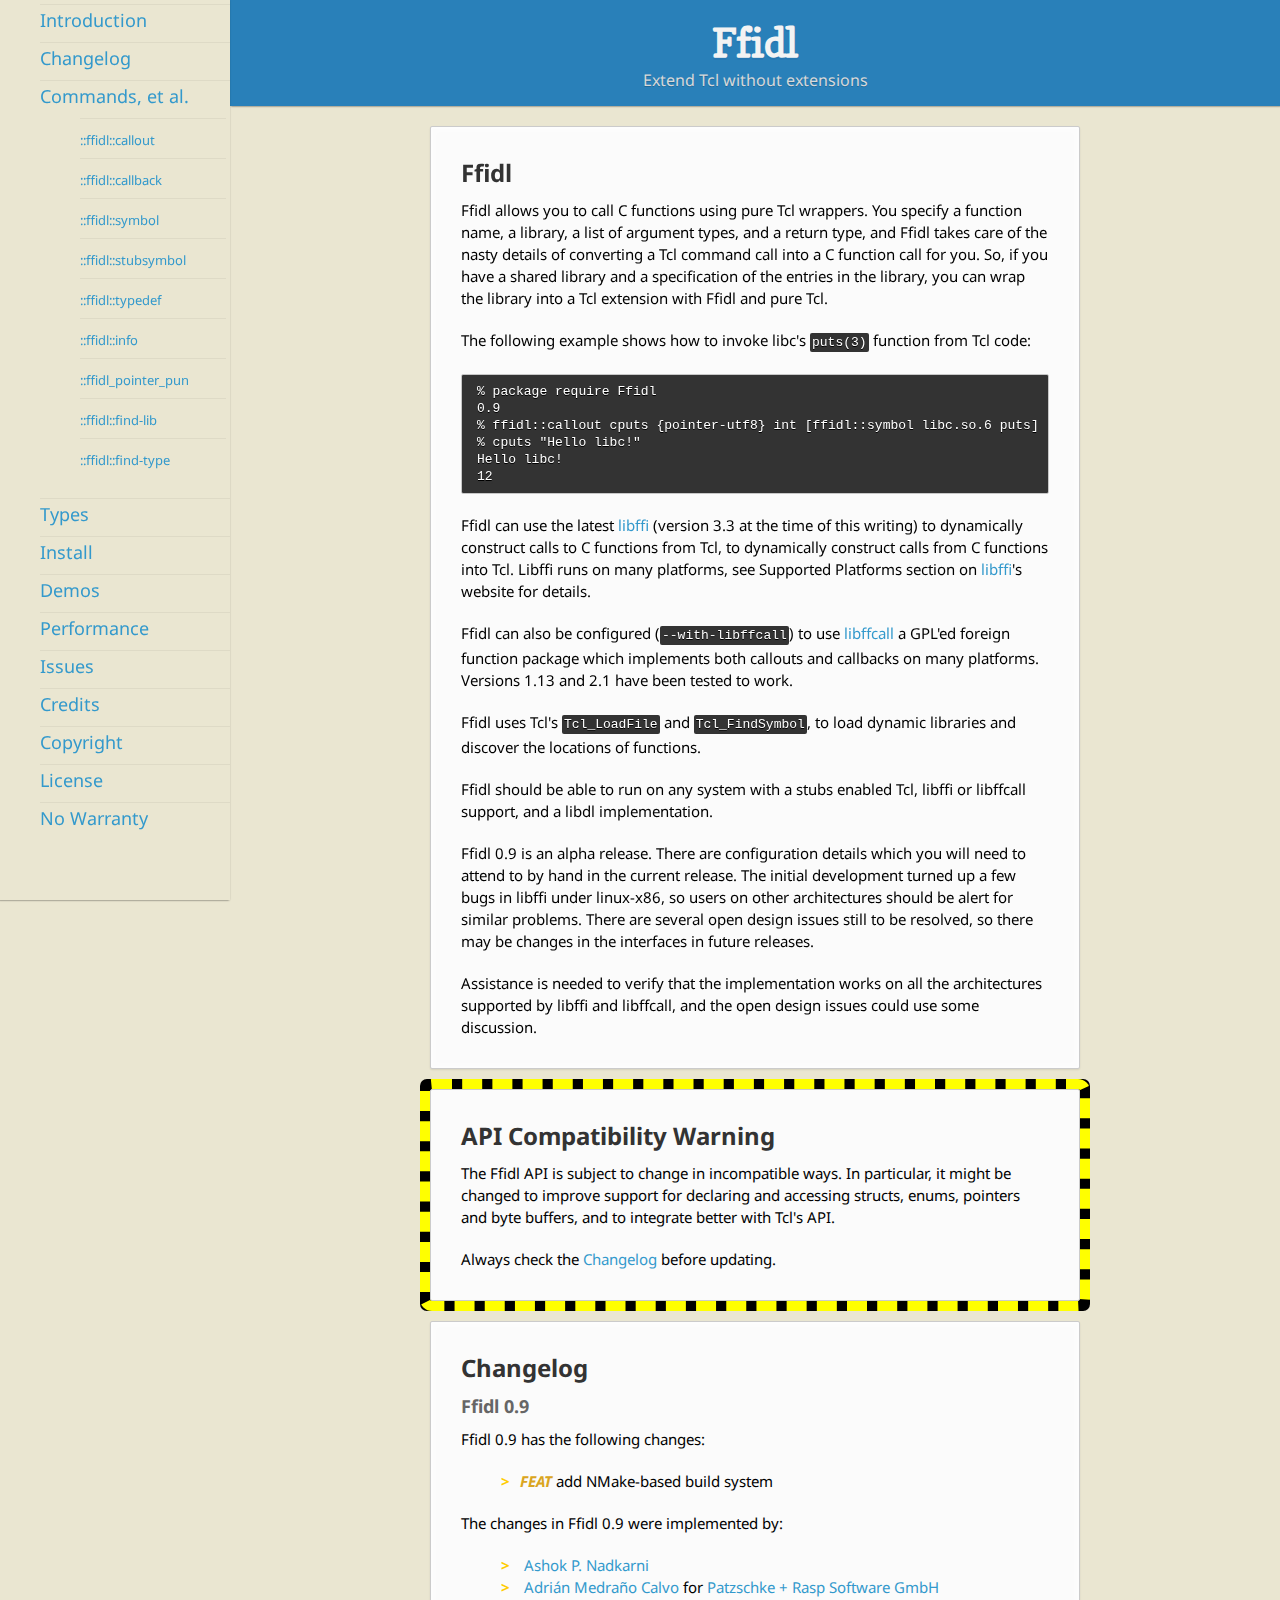
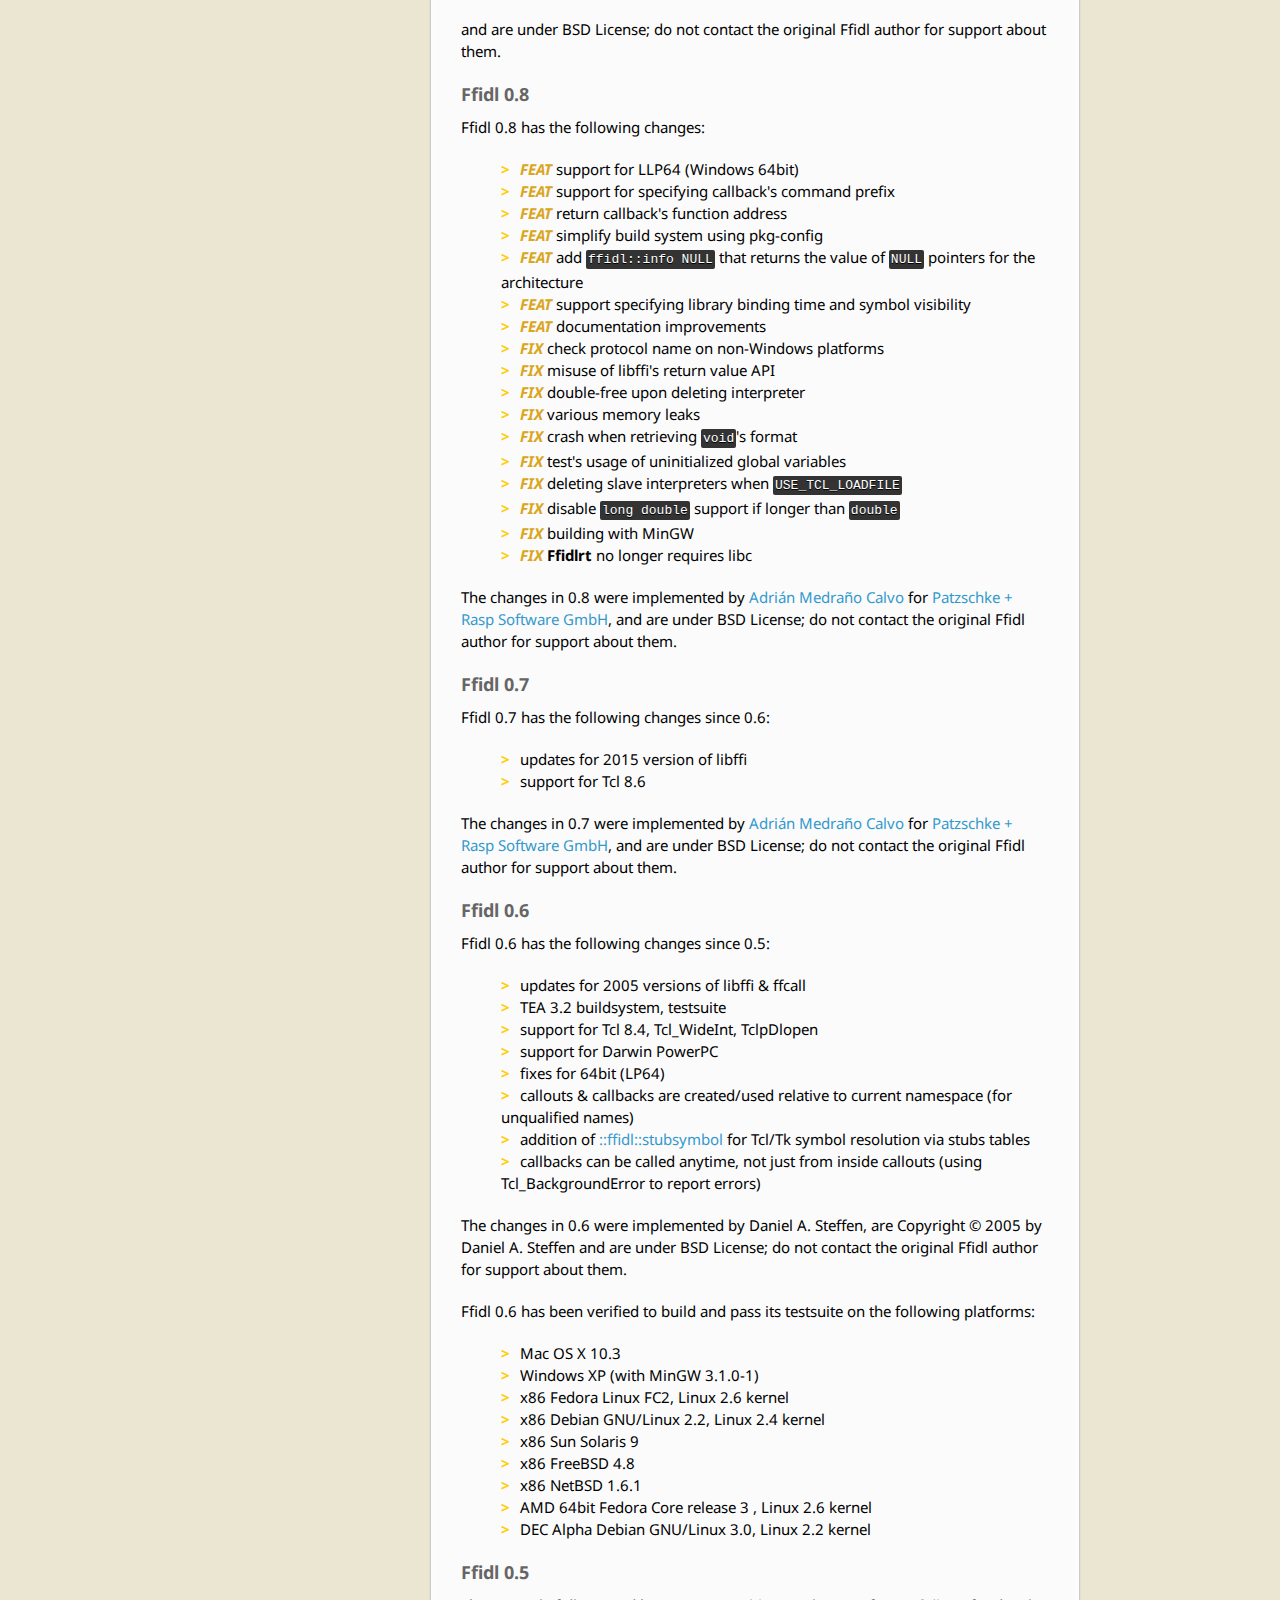
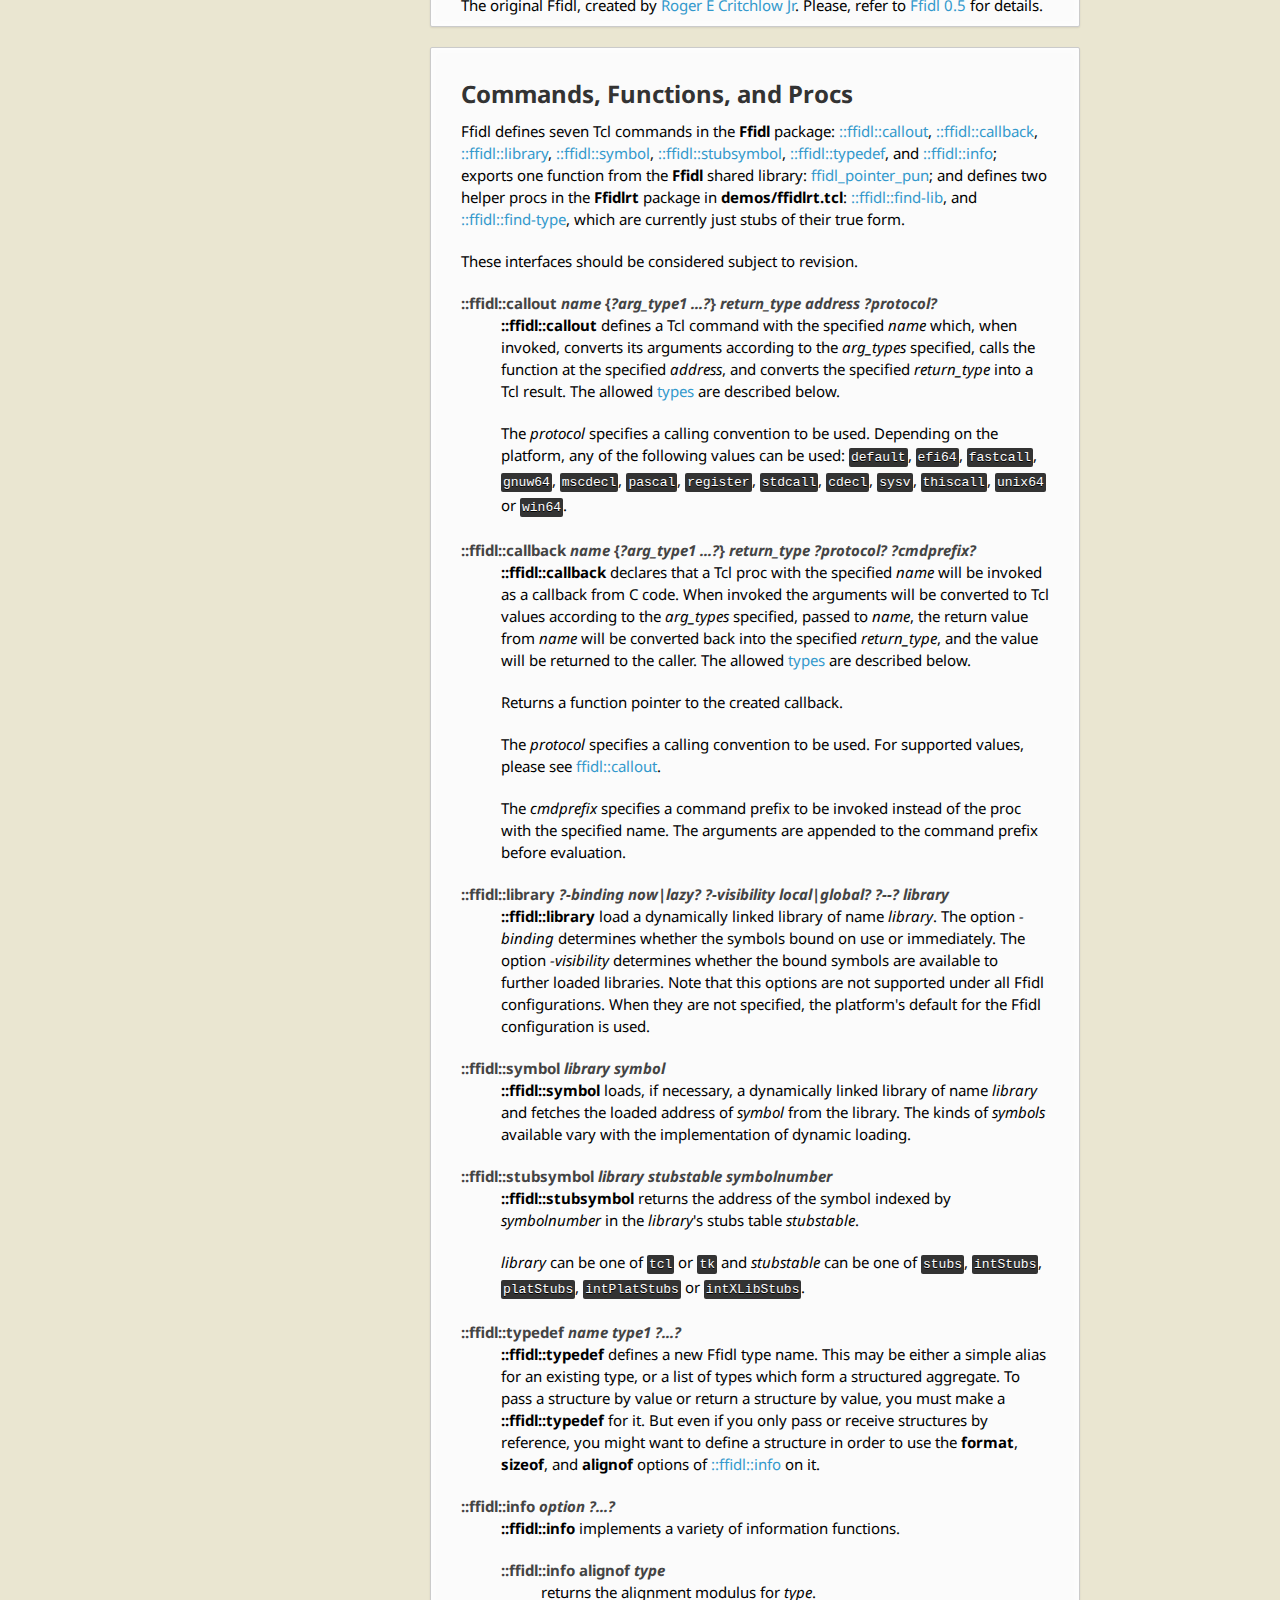
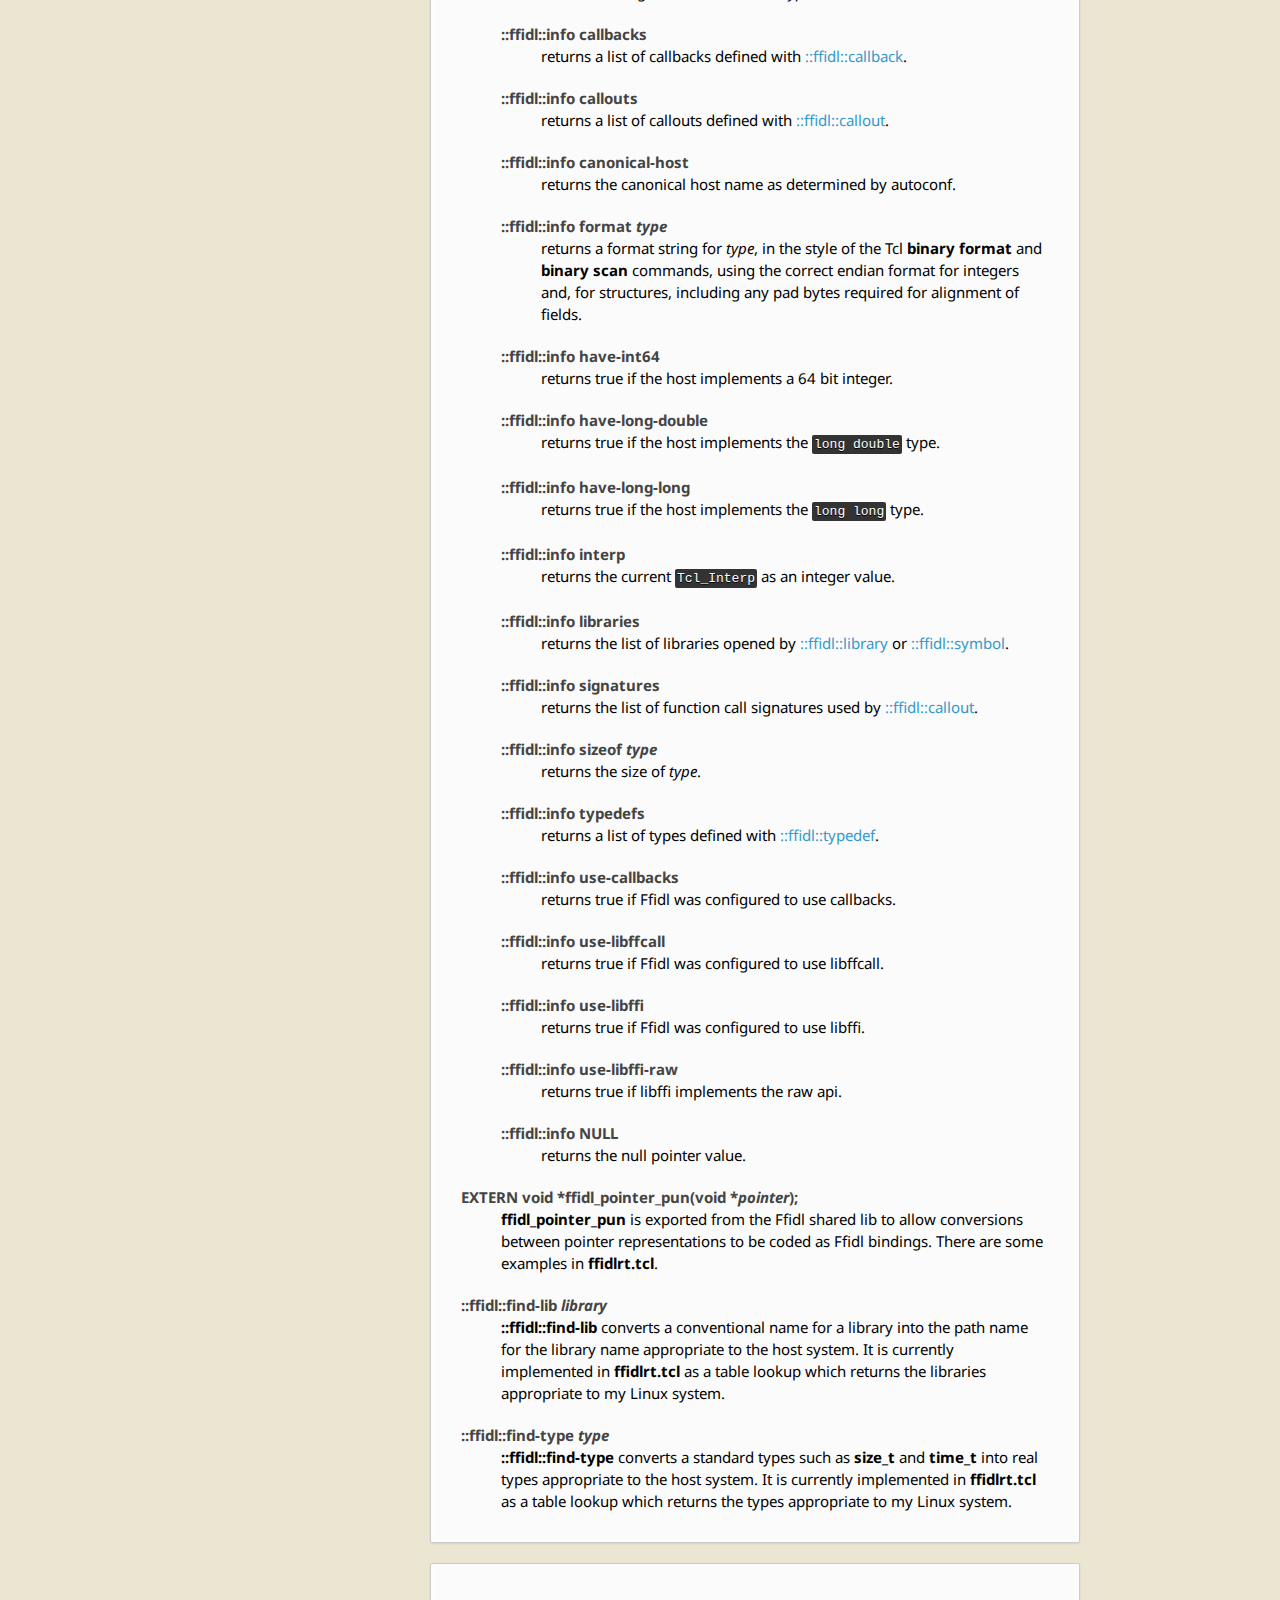
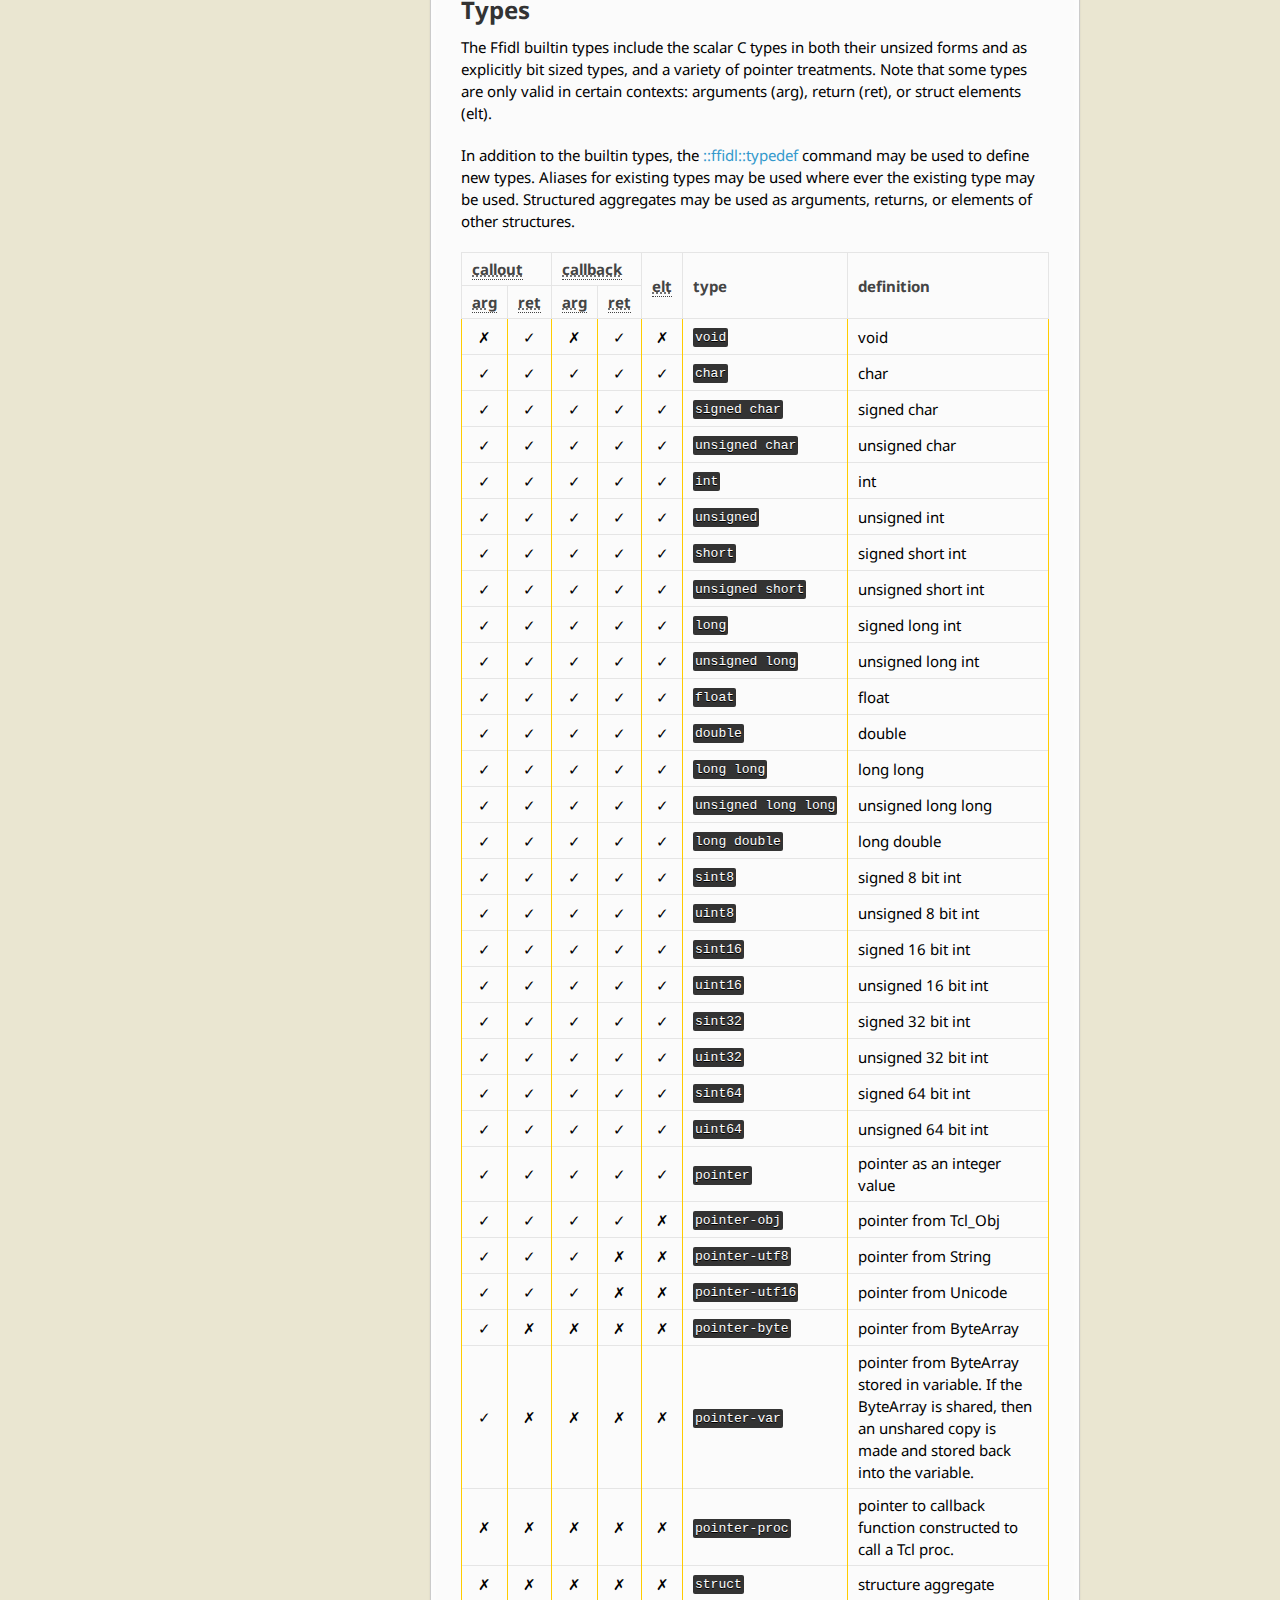
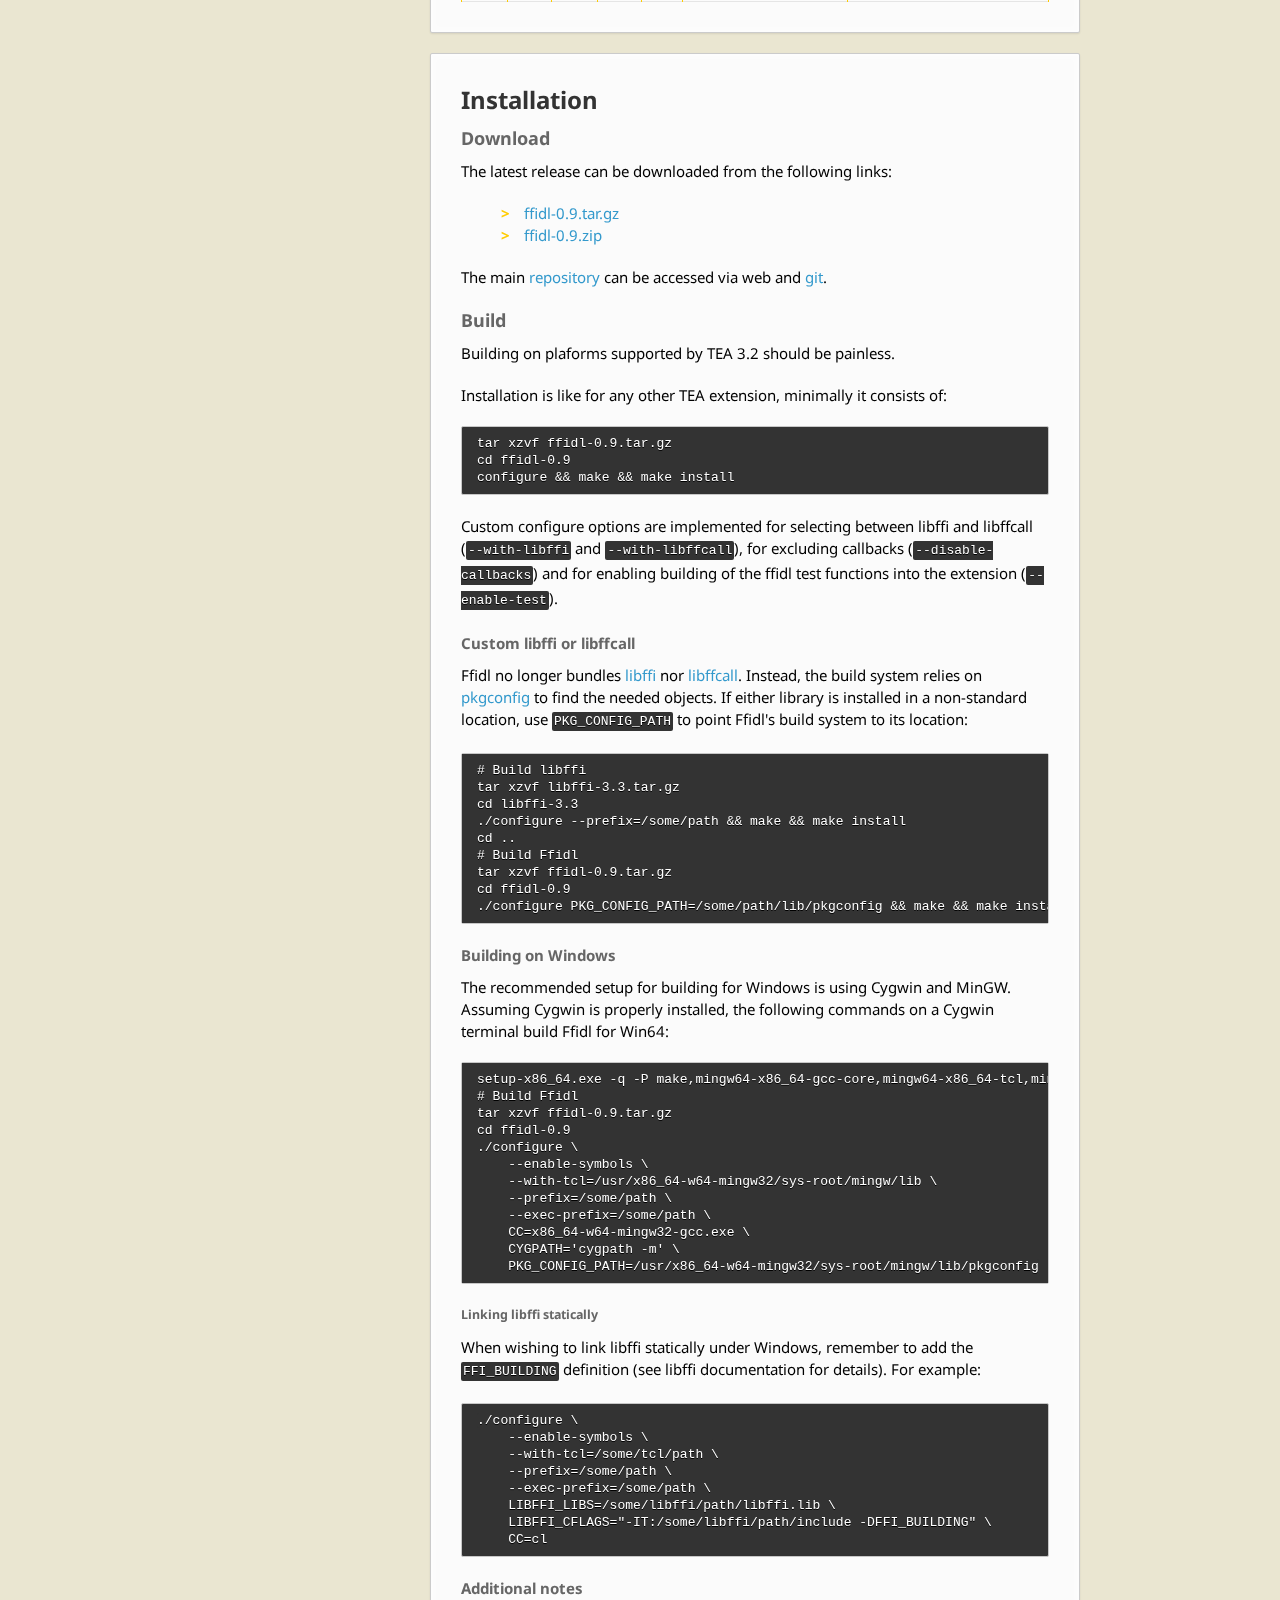
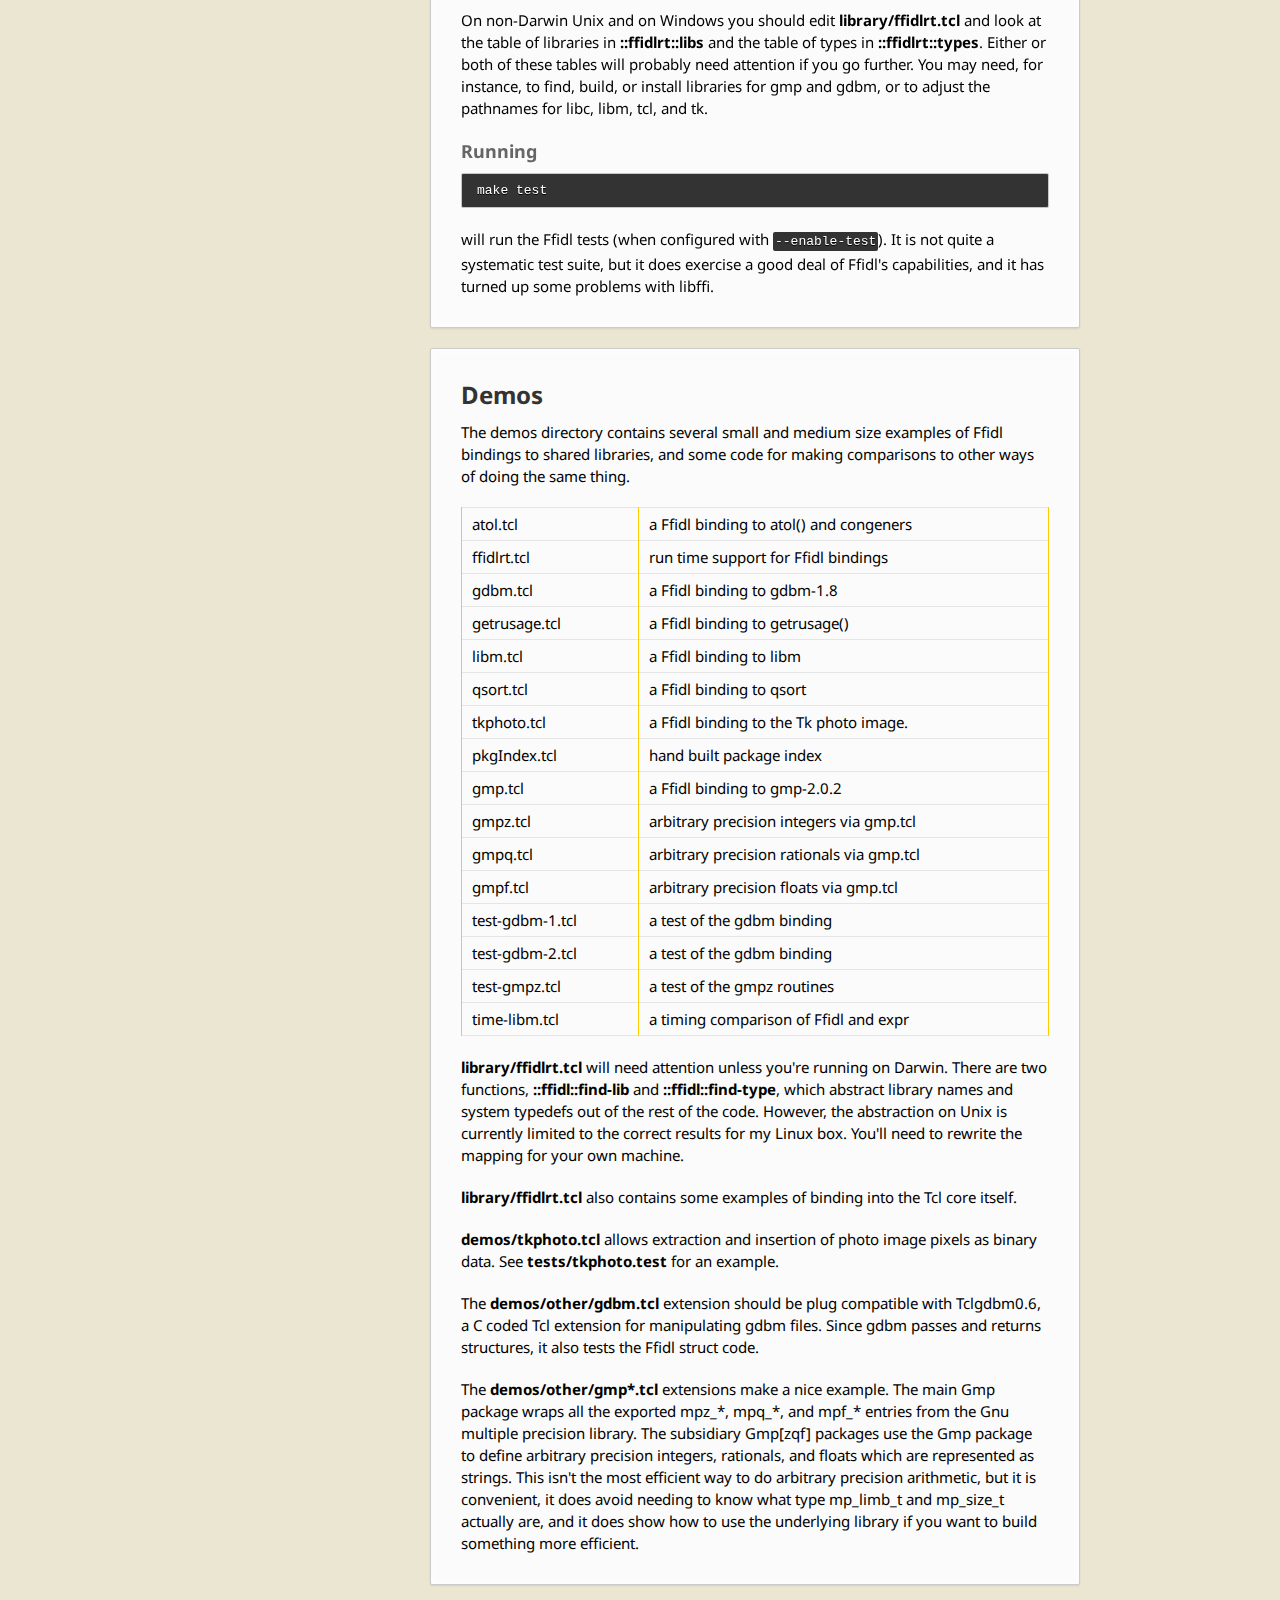
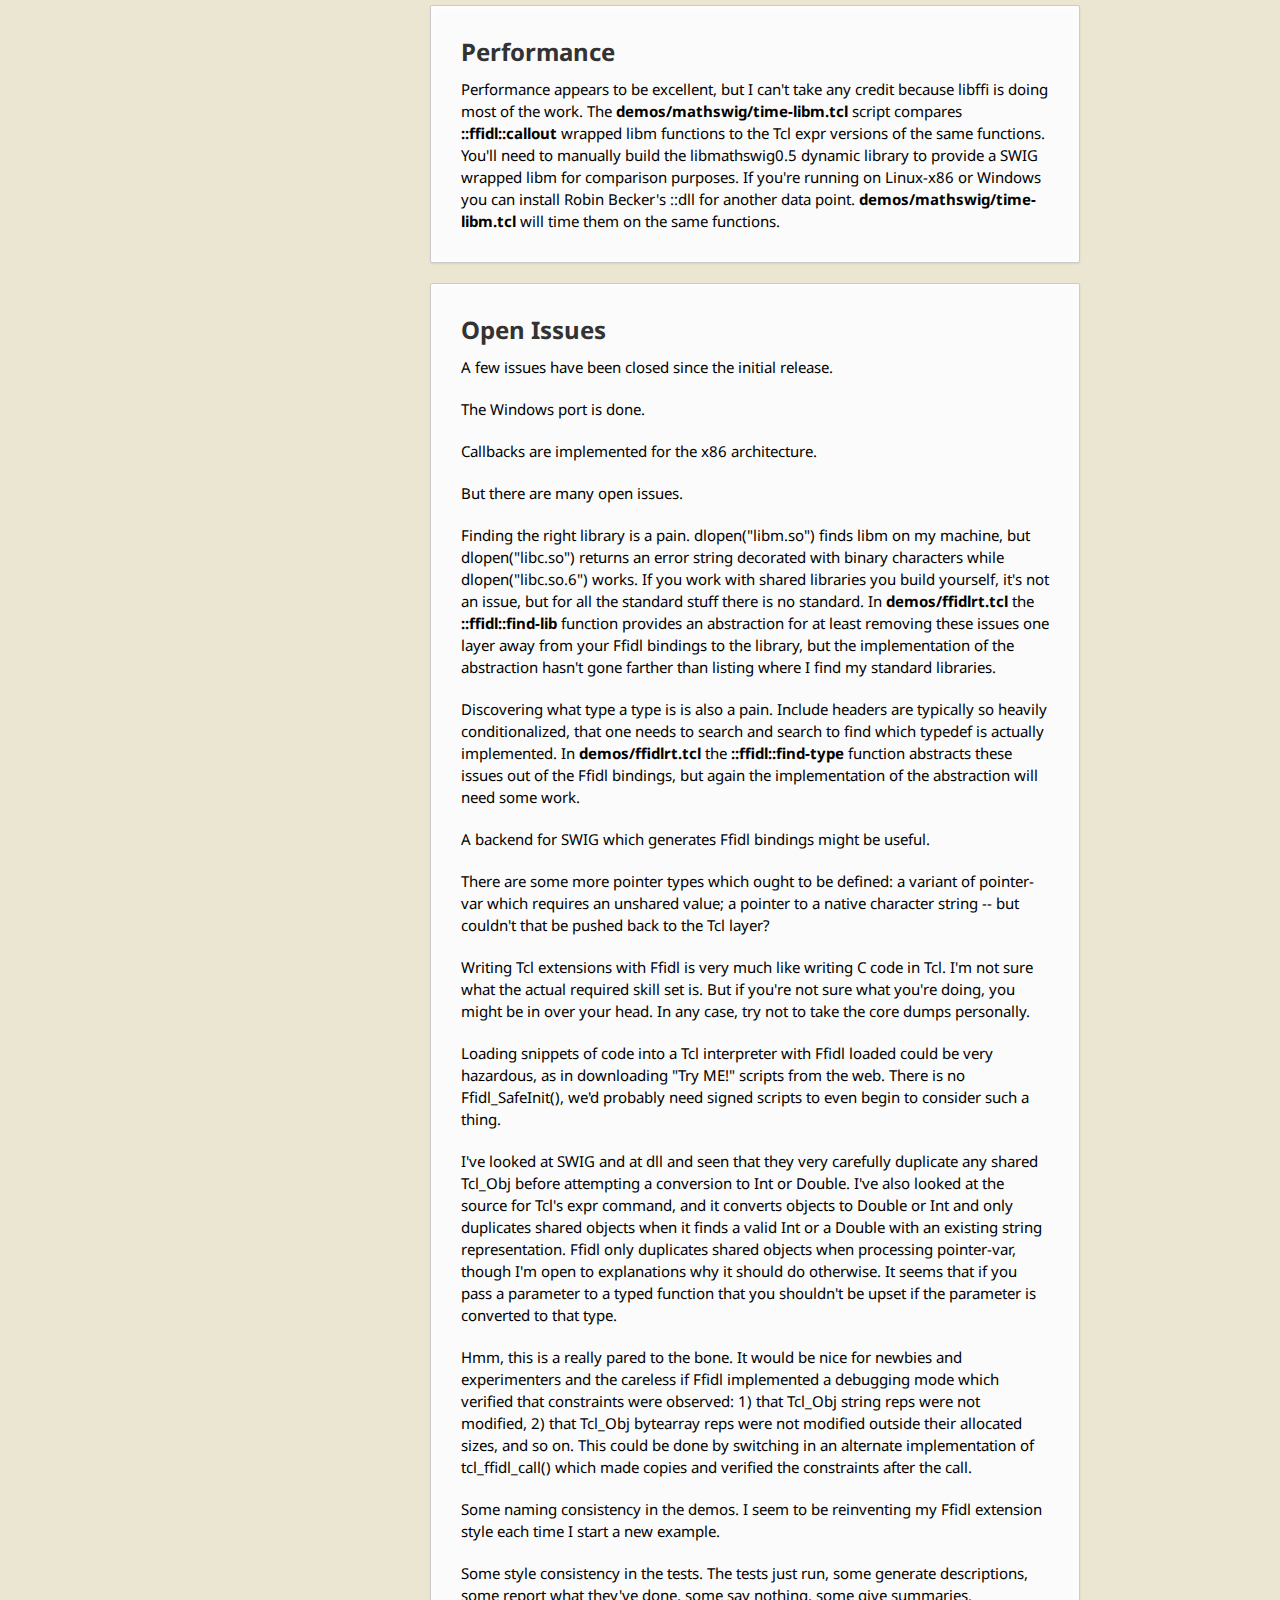
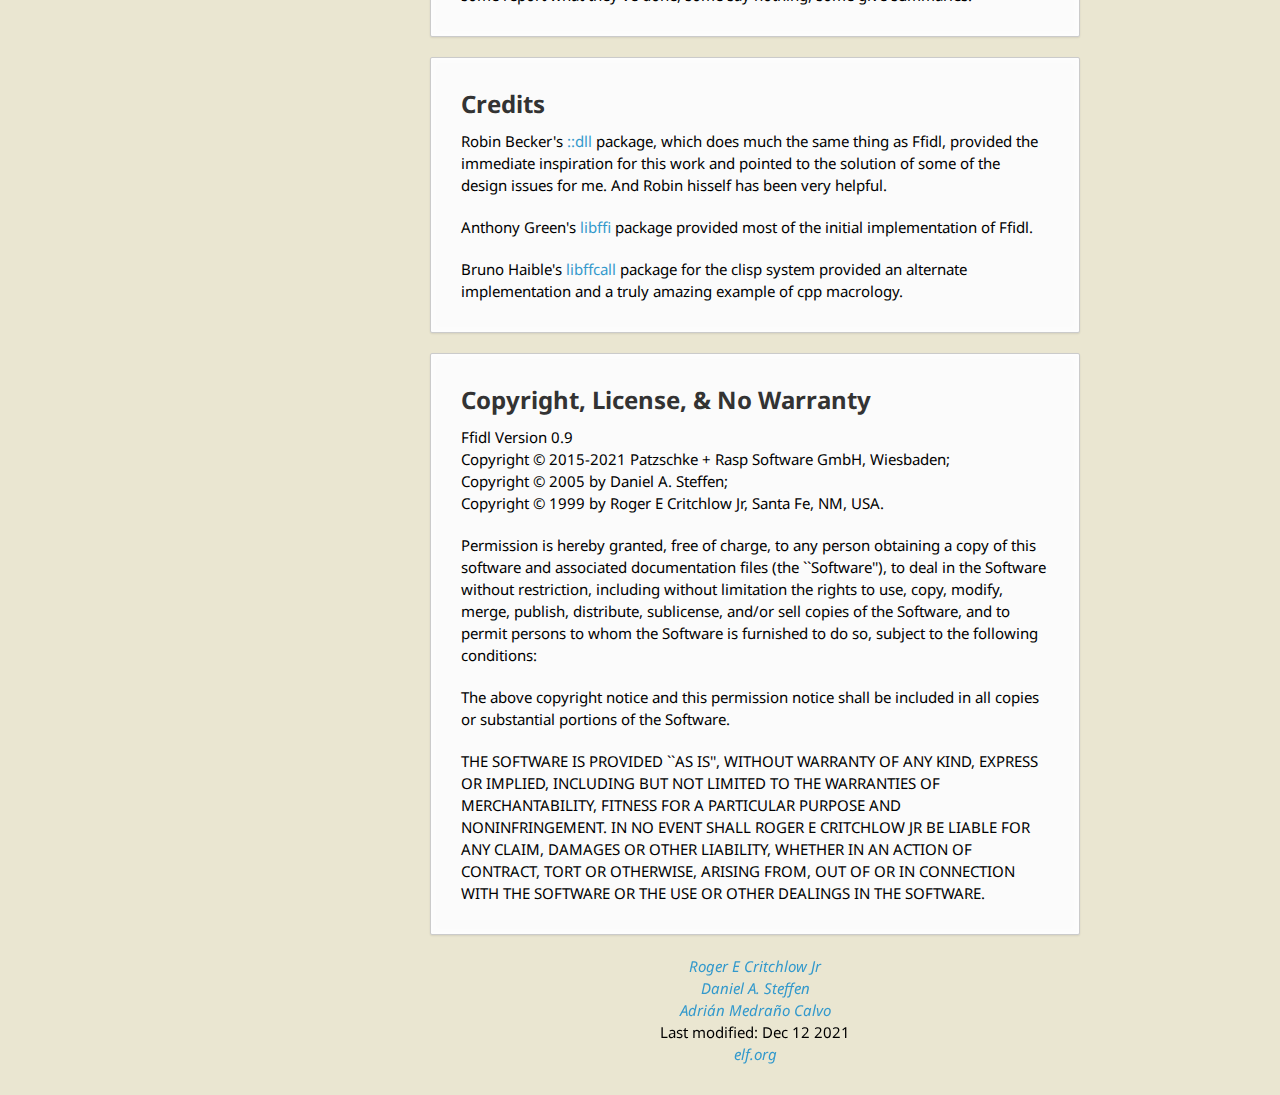
<file: index.html>
<!DOCTYPE html>
<html lang="en">
  <head>
    <meta charset="utf-8">
    <link rel="author" href="mailto:rec@elf.org">
    <link rel="stylesheet" href="styles.css">
    <meta name="GENERATOR" content="Roger E Critchlow Jr">
    <meta name="DESCRIPTION" content="Tcl/Tk Foreign Function Call Extension">
    <title>Ffidl</title>
  </head>
  <body>
    <header>
      <h1>Ffidl</h1>
      <p>Extend Tcl without extensions</p>
    </header>
    <div class="wrapper">
      <nav>
        <ul>
          <li>
            <h3>
              <a href="#introduction">Introduction</a>
            </h3>
          </li>
          <li>
            <h3>
              <a href="#changelog">Changelog</a>
            </h3>
          </li>
          <li>
            <h3>
              <a href="#commands">Commands, et al.</a>
            </h3>
            <ul>
              <li><a href="#::ffidl::callout">::ffidl::callout</a></li>
              <li><a href="#::ffidl::callback">::ffidl::callback</a></li>
              <li><a href="#::ffidl::symbol">::ffidl::symbol</a></li>
              <li><a href="#::ffidl::stubsymbol">::ffidl::stubsymbol</a></li>
              <li><a href="#::ffidl::typedef">::ffidl::typedef</a></li>
              <li><a href="#::ffidl::info">::ffidl::info</a></li>
              <li><a href="#::ffidl_pointer_pun">::ffidl_pointer_pun</a></li>
              <li><a href="#::ffidl::find-lib">::ffidl::find-lib</a></li>
              <li><a href="#::ffidl::find-type">::ffidl::find-type</a></li>
            </ul>
          </li>
          <li><h3><a href="#types">Types</a></h3></li>
          <li><h3><a href="#install">Install</a></h3></li>
          <li><h3><a href="#demos">Demos</a></h3></li>
          <li><h3><a href="#performance">Performance</a></h3></li>
          <li><h3><a href="#issues">Issues</a></h3></li>
          <li><h3><a href="#credits">Credits</a></h3></li>
          <li><h3><a href="#copyright">Copyright</a></h3></li>
          <li><h3><a href="#license">License</a></h3></li>
          <li><h3><a href="#warranty">No Warranty</a></h3></li>
        </ul>
      </nav>
      <section>
        <h2 id="introduction">Ffidl</h2>
        <p>
          Ffidl allows you to call C
          functions using pure Tcl wrappers. You specify a function name, a
          library, a list of argument types, and a return type, and Ffidl
          takes care of the nasty details of converting a Tcl command call
          into a C function call for you. So, if you have a shared library
          and a specification of the entries in the library, you can wrap
          the library into a Tcl extension with Ffidl and pure Tcl.
        </p>
        <p>
          The following example shows how to invoke libc's <code>puts(3)</code>
          function from Tcl code:
        </p>
        <pre><code>% package require Ffidl
0.9
% ffidl::callout cputs {pointer-utf8} int [ffidl::symbol libc.so.6 puts]
% cputs "Hello libc!"
Hello libc!
12</code></pre>
        <p>
          Ffidl can use the
          latest <a href="https://sourceware.org/libffi">libffi</a> (version
          3.3 at the time of this writing) to dynamically construct calls to C
          functions from Tcl, to dynamically construct calls from C functions
          into Tcl. Libffi runs on many platforms, see Supported Platforms
          section on <a href="https://sourceware.org/libffi">libffi</a>'s
          website for details.
        </p>
        <p>
          Ffidl can also be configured (<code>--with-libffcall</code>) to use
          <a href="https://www.gnu.org/software/libffcall/">libffcall</a> a
          GPL'ed foreign function package which implements both callouts and
          callbacks on many platforms.  Versions 1.13 and 2.1 have been tested
          to work.
        </p>
        <p>
          Ffidl uses Tcl's <code>Tcl_LoadFile</code>
          and <code>Tcl_FindSymbol</code>, to load dynamic libraries and
          discover the locations of functions.
        </p>
        <p>
          Ffidl should be able to run on any system with a stubs enabled Tcl,
          libffi or libffcall support, and a libdl implementation.
        </p>
        <p>
          Ffidl 0.9 is an alpha release. There are configuration details
          which you will need to attend to by hand in the current release.
          The initial development turned up a few bugs in libffi under
          linux-x86, so users on other architectures should be alert for
          similar problems. There are several open design issues still to
          be resolved, so there may be changes in the interfaces in future
          releases.
        </p>
        <p>
          Assistance is needed to verify that the implementation works on all
          the architectures supported by libffi and libffcall, and the open
          design issues could use some discussion.
        </p>
      </section>
      <section class="warning">
        <h2 id="warning">API Compatibility Warning</h2>
        <p>
          The Ffidl API is subject to change in incompatible ways.  In
          particular, it might be changed to improve support for declaring and
          accessing structs, enums, pointers and byte buffers, and to integrate
          better with Tcl's API.
        </p>
        <p>
          Always check the <a href="#changelog">Changelog</a> before updating.
        </p>
      </section>
      <section>
        <h2 id="changelog">Changelog</h2>
        <h3>Ffidl 0.9</h3>
        <p>
          Ffidl 0.9 has the following changes:
        </p>
        <ul>
          <li><i>Feat</i> add NMake-based build system</li>
	</ul>
        <p>
          The changes in Ffidl 0.9 were implemented by:
	  <ul>
            <li>
              <a href="mailto:apnmbx-wits@yahoo.com">Ashok P. Nadkarni</a>
            </li>
            <li>
              <a href="mailto:adrian@medranocalvo.com">Adrián Medraño Calvo</a>
              for <a href="https://www.prs.de">Patzschke + Rasp Software GmbH</a>
            </li>
          </ul>
          and are under BSD License; do not contact the original Ffidl author
          for support about them.
        </p>
        <h3>Ffidl 0.8</h3>
        <p>
          Ffidl 0.8 has the following changes:
        </p>
        <ul>
          <li><i>Feat</i> support for LLP64 (Windows 64bit)</li>
          <li><i>Feat</i> support for specifying callback's command prefix</li>
          <li><i>Feat</i> return callback's function address</li>
          <li><i>Feat</i> simplify build system using pkg-config</li>
          <li><i>Feat</i> add <code>ffidl::info NULL</code> that returns the
          value of <code>NULL</code> pointers for the architecture</li>
          <li><i>Feat</i> support specifying library binding time and symbol
          visibility</li>
          <li><i>Feat</i> documentation improvements</li>
          <li><i>Fix</i> check protocol name on non-Windows platforms</li>
          <li><i>Fix</i> misuse of libffi's return value API</li>
          <li><i>Fix</i> double-free upon deleting interpreter</li>
          <li><i>Fix</i> various memory leaks</li>
          <li><i>Fix</i> crash when retrieving <code>void</code>'s format </li>
          <li><i>Fix</i> test's usage of uninitialized global variables</li>
          <li><i>Fix</i> deleting slave interpreters when <code>USE_TCL_LOADFILE</code></li>
          <li><i>Fix</i> disable <code>long double</code> support if longer
          than <code>double</code></li>
          <li><i>Fix</i> building with MinGW</li>
          <li><i>Fix</i> <b>Ffidlrt</b> no longer requires libc</li>
        </ul>
        <p>
          The changes in 0.8 were implemented
          by <a href="mailto:adrian@medranocalvo.com">Adrián Medraño Calvo</a>
          for <a href="https://www.prs.de">Patzschke + Rasp Software GmbH</a>,
          and are under BSD License; do not contact the original Ffidl author
          for support about them.
        </p>
        <h3>Ffidl 0.7</h3>
        <p>
          Ffidl 0.7 has the following changes since 0.6:
        </p>
        <ul>
          <li>updates for 2015 version of libffi
          </li>
          <li>support for Tcl 8.6
          </li>
        </ul>
        <p>
          The changes in 0.7 were implemented
          by <a href="mailto:adrian@medranocalvo.com">Adrián Medraño Calvo</a>
          for <a href="https://www.prs.de">Patzschke + Rasp Software GmbH</a>,
          and are under BSD License; do not contact the original Ffidl author
          for support about them.
        </p>
        <h3>Ffidl 0.6</h3>
        <p>
          Ffidl 0.6 has the following changes since 0.5:
        </p>
        <ul>
          <li>updates for 2005 versions of libffi &amp; ffcall
          </li>
          <li>TEA 3.2 buildsystem, testsuite
          </li>
          <li>support for Tcl 8.4, Tcl_WideInt, TclpDlopen
          </li>
          <li>support for Darwin PowerPC
          </li>
          <li>fixes for 64bit (LP64)
          </li>
          <li>callouts &amp; callbacks are created/used relative to current
            namespace (for unqualified names)
          </li>
          <li>addition of <a href=
                             "#::ffidl::stubsymbol">::ffidl::stubsymbol</a> for Tcl/Tk symbol
            resolution via stubs tables
          </li>
          <li>callbacks can be called anytime, not just from inside
            callouts (using Tcl_BackgroundError to report errors)
          </li>
        </ul>
        <p>
          The changes in 0.6 were implemented by Daniel A. Steffen, are
          Copyright &copy; 2005 by Daniel A. Steffen and are under BSD License;
          do not contact the original Ffidl author for support about them.
        </p>
        <p>
          Ffidl 0.6 has been verified to build and pass its testsuite on
          the following platforms:
        </p>
        <ul>
          <li>Mac OS X 10.3
          </li>
          <li>Windows XP (with MinGW 3.1.0-1)
          </li>
          <li>x86 Fedora Linux FC2, Linux 2.6 kernel
          </li>
          <li>x86 Debian GNU/Linux 2.2, Linux 2.4 kernel
          </li>
          <li>x86 Sun Solaris 9
          </li>
          <li>x86 FreeBSD 4.8
          </li>
          <li>x86 NetBSD 1.6.1
          </li>
          <li>AMD 64bit Fedora Core release 3 , Linux 2.6 kernel
          </li>
          <li>DEC Alpha Debian GNU/Linux 3.0, Linux 2.2 kernel
          </li>
        </ul>
        <h3>Ffidl 0.5</h3>
        The original Ffidl, created by <a href="mailto:rec@elf.org">Roger E
        Critchlow Jr</a>.  Please, refer
        to <a href="http://elf.org/ffidl/">Ffidl 0.5</a> for details.
      </section>
      <section id="commands">
        <h2>Commands, Functions, and Procs</h2>
        <p>
          Ffidl defines seven Tcl commands in the <b>Ffidl</b> package:
          <a href="#::ffidl::callout">::ffidl::callout</a>,
          <a href="#::ffidl::callback">::ffidl::callback</a>,
          <a href="#::ffidl::library">::ffidl::library</a>,
          <a href="#::ffidl::symbol">::ffidl::symbol</a>,
          <a href="#::ffidl::stubsymbol">::ffidl::stubsymbol</a>,
          <a href="#::ffidl::typedef">::ffidl::typedef</a>, and
          <a href="#::ffidl::info">::ffidl::info</a>; exports one function from the
          <b>Ffidl</b> shared library:
          <a href="#ffidl_pointer_pun">ffidl_pointer_pun</a>; and defines two
          helper procs in the <b>Ffidlrt</b> package in
          <b>demos/ffidlrt.tcl</b>: <a href="#::ffidl::find-lib">::ffidl::find-lib</a>,
          and <a href="#::ffidl::find-type">::ffidl::find-type</a>, which are currently
          just stubs of their true form.
        </p>
        <p>
          These interfaces should be considered subject to revision.
        </p>
        <dl>
          <dt id="::ffidl::callout">
            <b>::ffidl::callout</b>
            <i>name</i>
            {<i>?arg_type1 ...?</i>}
            <i>return_type</i>
            <i>address</i>
            <i>?protocol?</i>
          </dt>
          <dd>
            <p>
              <b>::ffidl::callout</b> defines a Tcl command with the
              specified <i>name</i> which, when invoked, converts its
              arguments according to the <i>arg_types</i> specified, calls
              the function at the specified <i>address</i>, and converts the
              specified <i>return_type</i> into a Tcl result. The allowed
              <a href="#types">types</a> are described below.
            </p>
            <p>
              The <i>protocol</i> specifies a calling convention to be
              used. Depending on the platform, any of the following values can
              be used: <code>default</code>, <code>efi64</code>, <code>fastcall</code>,
              <code>gnuw64</code>, <code>mscdecl</code>, <code>pascal</code>,
              <code>register</code>, <code>stdcall</code>, <code>cdecl</code>,
              <code>sysv</code>, <code>thiscall</code>, <code>unix64</code> or
              <code>win64</code>.
            </p>
          </dd>
          <dt id="::ffidl::callback">
            <b>::ffidl::callback</b>
            <i>name</i>
            {<i>?arg_type1 ...?</i>}
            <i>return_type</i>
            <i>?protocol?</i>
            <i>?cmdprefix?</i>
          </dt>
          <dd>
            <p>
              <b>::ffidl::callback</b> declares that a Tcl proc with the
              specified <i>name</i> will be invoked as a callback from C
              code. When invoked the arguments will be converted to Tcl
              values according to the <i>arg_types</i> specified, passed to
              <i>name</i>, the return value from <i>name</i> will be
              converted back into the specified <i>return_type</i>, and the
              value will be returned to the caller. The allowed
              <a href="#types">types</a> are described below.
            </p>
            <p>
              Returns a function pointer to the created callback.
            </p>
            <p>
              The <i>protocol</i> specifies a calling convention to be
              used.  For supported values, please
              see <a href="#ffidl::callout">ffidl::callout</a>.
            </p>
            <p>
            The <i>cmdprefix</i> specifies a command prefix to be invoked
            instead of the proc with the specified name.  The arguments are
            appended to the command prefix before evaluation.
            </p>
          </dd>
          <dt id="::ffidl::library">
            <b>::ffidl::library</b>
            <i>?-binding now|lazy?</i>
            <i>?-visibility local|global?</i>
            <i>?--?</i>
            <i>library</i>
          </dt>
          <dd>
            <p>
              <b>::ffidl::library</b> load a dynamically linked library of name <i>library</i>.
              The option <i>-binding</i> determines whether the symbols bound on use or immediately.
              The option <i>-visibility</i> determines whether the bound symbols are available to further loaded libraries.
              Note that this options are not supported under all Ffidl
              configurations.  When they are not specified, the platform's default
              for the Ffidl configuration is used.
            </p>
          </dd>
          <dt id="::ffidl::symbol">
            <b>::ffidl::symbol</b>
            <i>library</i>
            <i>symbol</i>
          </dt>
          <dd>
            <p>
              <b>::ffidl::symbol</b> loads, if necessary, a dynamically
              linked library of name <i>library</i> and fetches the loaded
              address of <i>symbol</i> from the library. The kinds of
              <i>symbols</i> available vary with the implementation of
              dynamic loading.
            </p>
          </dd>
          <dt id="::ffidl::stubsymbol">
            <b>::ffidl::stubsymbol</b>
            <i>library</i>
            <i>stubstable</i>
            <i>symbolnumber</i>
          </dt>
          <dd>
            <p>
              <b>::ffidl::stubsymbol</b> returns the address of the symbol
              indexed by <i>symbolnumber</i> in the <i>library</i>'s stubs
              table <i>stubstable</i>.
            </p>
            <p>
              <i>library</i> can be one of <code>tcl</code> or <code>tk</code> and
              <i>stubstable</i> can be one of <code>stubs</code>,
              <code>intStubs</code>, <code>platStubs</code>, <code>intPlatStubs</code> or
              <code>intXLibStubs</code>.
            </p>
          </dd>
          <dt id="::ffidl::typedef">
            <b>::ffidl::typedef</b>
            <i>name</i>
            <i>type1 ?...?</i>
          </dt>
          <dd>
            <p>
              <b>::ffidl::typedef</b> defines a new Ffidl type name. This may
              be either a simple alias for an existing type, or a list of
              types which form a structured aggregate. To pass a structure by
              value or return a structure by value, you must make a
              <b>::ffidl::typedef</b> for it. But even if you only pass or
              receive structures by reference, you might want to define a
              structure in order to use the <b>format</b>, <b>sizeof</b>, and
              <b>alignof</b> options of <a href="#::ffidl::info">::ffidl::info</a>
              on it.
            </p>
          </dd>
          <dt id="::ffidl::info">
            <b>::ffidl::info</b>
            <i>option</i>
            <i>?...?</i>
          </dt>
          <dd>
            <p>
              <b>::ffidl::info</b> implements a variety of information
              functions.
            </p>
            <dl>
              <dt>
                <b>::ffidl::info alignof</b> <i>type</i>
              </dt>
              <dd>
                returns the alignment modulus for <i>type</i>.
              </dd>
              <dt>
                <b>::ffidl::info callbacks</b>
              </dt>
              <dd>
                returns a list of callbacks defined with <a href="#::ffidl::callback">::ffidl::callback</a>.
              </dd>
              <dt>
                <b>::ffidl::info callouts</b>
              </dt>
              <dd>
                returns a list of callouts defined with <a href="#::ffidl::callout">::ffidl::callout</a>.
              </dd>
              <dt>
                <b>::ffidl::info canonical-host</b>
              </dt>
              <dd>
                returns the canonical host name as determined by autoconf.
              </dd>
              <dt>
                <b>::ffidl::info format</b> <i>type</i>
              </dt>
              <dd>
                returns a format string for <i>type</i>, in the style of
                the Tcl <b>binary format</b> and <b>binary scan</b>
                commands, using the correct endian format for integers and,
                for structures, including any pad bytes required for
                alignment of fields.
              </dd>
              <dt>
                <b>::ffidl::info have-int64</b>
              </dt>
              <dd>
                returns true if the host implements a 64 bit integer.
              </dd>
              <dt>
                <b>::ffidl::info have-long-double</b>
              </dt>
              <dd>
                returns true if the host implements the <code>long double</code> type.
              </dd>
              <dt>
                <b>::ffidl::info have-long-long</b>
              </dt>
              <dd>
                returns true if the host implements the <code>long long</code> type.
              </dd>
              <dt>
                <b>::ffidl::info interp</b>
              </dt>
              <dd>
                returns the current <code>Tcl_Interp</code> as an integer value.
              </dd>
              <dt>
                <b>::ffidl::info libraries</b>
              </dt>
              <dd>
                returns the list of libraries opened by
                <a href="#::ffidl::library">::ffidl::library</a> or
                <a href="#::ffidl::symbol">::ffidl::symbol</a>.
              </dd>
              <dt>
                <b>::ffidl::info signatures</b>
              </dt>
              <dd>
                returns the list of function call signatures used by
                <a href="#::ffidl::callout">::ffidl::callout</a>.
              </dd>
              <dt>
                <b>::ffidl::info sizeof</b> <i>type</i>
              </dt>
              <dd>
                returns the size of <i>type</i>.
              </dd>
              <dt>
                <b>::ffidl::info typedefs</b>
              </dt>
              <dd>
                returns a list of types defined
                with <a href="#::ffidl::typedef">::ffidl::typedef</a>.
              </dd>
              <dt>
                <b>::ffidl::info use-callbacks</b>
              </dt>
              <dd>
                returns true if Ffidl was configured to use callbacks.
              </dd>
              <dt>
                <b>::ffidl::info use-libffcall</b>
              </dt>
              <dd>
                returns true if Ffidl was configured to use libffcall.
              </dd>
              <dt>
                <b>::ffidl::info use-libffi</b>
              </dt>
              <dd>
                returns true if Ffidl was configured to use libffi.
              </dd>
              <dt>
                <b>::ffidl::info use-libffi-raw</b>
              </dt>
              <dd>
                returns true if libffi implements the raw api.
              </dd>
              <dt>
                <b>::ffidl::info NULL</b>
              </dt>
              <dd>
                returns the null pointer value.
              </dd>
            </dl>
          </dd>
          <dt id="::ffidl_pointer_pun">
            EXTERN void
            *<b>ffidl_pointer_pun</b>(void *<i>pointer</i>);
          </dt>
          <dd>
            <b>ffidl_pointer_pun</b> is exported from the Ffidl shared lib
            to allow conversions between pointer representations to be
            coded as Ffidl bindings. There are some examples in
            <b>ffidlrt.tcl</b>.
          </dd>
          <dt id="::ffidl::find-lib">
            <b>::ffidl::find-lib</b>
            <i>library</i>
          </dt>
          <dd>
            <b>::ffidl::find-lib</b> converts a conventional name for a
            library into the path name for the library name appropriate to
            the host system. It is currently implemented in
            <b>ffidlrt.tcl</b> as a table lookup which returns the
            libraries appropriate to my Linux system.
          </dd>
          <dt id="::ffidl::find-type">
            <b>::ffidl::find-type</b>
            <i>type</i>
          </dt>
          <dd>
            <b>::ffidl::find-type</b> converts a standard types such as
            <b>size_t</b> and <b>time_t</b> into real types appropriate to
            the host system. It is currently implemented in
            <b>ffidlrt.tcl</b> as a table lookup which returns the types
            appropriate to my Linux system.
          </dd>
        </dl>
      </section>
      <section>
        <h2 id="types">Types</h2>
        <p>
          The Ffidl builtin types include the scalar C types in both their
          unsized forms and as explicitly bit sized types, and a variety of
          pointer treatments. Note that some types are only valid in
          certain contexts: arguments (arg), return (ret), or struct
          elements (elt).
        </p>
        <p>
          In addition to the builtin types,
          the <a href="#::ffidl::typedef">::ffidl::typedef</a>
          command may be used to define new types. Aliases for existing
          types may be used where ever the existing type may be used.
          Structured aggregates may be used as arguments, returns, or
          elements of other structures.
        </p>
        <table id="typetable">
          <tr>
            <th colspan="2">
              <abbr title="Whether the type can be used in a callout.">
                callout
              </abbr>
            </th>
            <th colspan="2">
              <abbr title="Whether the type can be used in a callback.">
                callback
              </abbr>
            </th>
            <th rowspan="2">
              <abbr title="Whether the type can be used as an element of a struct.">
                elt
              </abbr>
            </th>
            <th rowspan="2">
              type
            </th>
            <th rowspan="2">
              definition
            </th>
          </tr>
          <tr>
            <th>
              <abbr title="Callout's argument type.">
                arg
              </abbr>
            </th>
            <th>
              <abbr title="Callout's return type.">
                ret
              </abbr>
            </th>
            <th>
              <abbr title="Callback's argument type.">
                arg
              </abbr>
            </th>
            <th>
              <abbr title="Callback's return type.">
                ret
              </abbr>
            </th>
          </tr>
          <tr> <td> &cross; </td> <td> &check; </td> <td> &cross; </td> <td> &check; </td> <td> &cross; </td> <td> <code>void</code> </td> <td> void </td> </tr>
          <tr> <td> &check; </td> <td> &check; </td> <td> &check; </td> <td> &check; </td> <td> &check; </td> <td> <code>char</code> </td> <td> char </td> </tr>
          <tr> <td> &check; </td> <td> &check; </td> <td> &check; </td> <td> &check; </td> <td> &check; </td> <td> <code>signed&nbsp;char</code> </td> <td> signed char </td> </tr>
          <tr> <td> &check; </td> <td> &check; </td> <td> &check; </td> <td> &check; </td> <td> &check; </td> <td> <code>unsigned&nbsp;char</code> </td> <td> unsigned char </td> </tr>
          <tr> <td> &check; </td> <td> &check; </td> <td> &check; </td> <td> &check; </td> <td> &check; </td> <td> <code>int</code> </td> <td> int </td> </tr>
          <tr> <td> &check; </td> <td> &check; </td> <td> &check; </td> <td> &check; </td> <td> &check; </td> <td> <code>unsigned</code> </td> <td> unsigned int </td> </tr>
          <tr> <td> &check; </td> <td> &check; </td> <td> &check; </td> <td> &check; </td> <td> &check; </td> <td> <code>short</code> </td> <td> signed short int </td> </tr>
          <tr> <td> &check; </td> <td> &check; </td> <td> &check; </td> <td> &check; </td> <td> &check; </td> <td> <code>unsigned&nbsp;short</code> </td> <td> unsigned short int </td> </tr>
          <tr> <td> &check; </td> <td> &check; </td> <td> &check; </td> <td> &check; </td> <td> &check; </td> <td> <code>long</code> </td> <td> signed long int </td> </tr>
          <tr> <td> &check; </td> <td> &check; </td> <td> &check; </td> <td> &check; </td> <td> &check; </td> <td> <code>unsigned&nbsp;long</code> </td> <td> unsigned long int </td> </tr>
          <tr> <td> &check; </td> <td> &check; </td> <td> &check; </td> <td> &check; </td> <td> &check; </td> <td> <code>float</code> </td> <td> float </td> </tr>
          <tr> <td> &check; </td> <td> &check; </td> <td> &check; </td> <td> &check; </td> <td> &check; </td> <td> <code>double</code> </td> <td> double </td> </tr>
          <tr> <td> &check; </td> <td> &check; </td> <td> &check; </td> <td> &check; </td> <td> &check; </td> <td> <code>long&nbsp;long</code> </td> <td> long long </td> </tr>
          <tr> <td> &check; </td> <td> &check; </td> <td> &check; </td> <td> &check; </td> <td> &check; </td> <td> <code>unsigned&nbsp;long&nbsp;long</code> </td> <td> unsigned long long </td> </tr>
          <tr> <td> &check; </td> <td> &check; </td> <td> &check; </td> <td> &check; </td> <td> &check; </td> <td> <code>long&nbsp;double</code> </td> <td> long double </td> </tr>
          <tr> <td> &check; </td> <td> &check; </td> <td> &check; </td> <td> &check; </td> <td> &check; </td> <td> <code>sint8</code> </td> <td> signed 8 bit int </td> </tr>
          <tr> <td> &check; </td> <td> &check; </td> <td> &check; </td> <td> &check; </td> <td> &check; </td> <td> <code>uint8</code> </td> <td> unsigned 8 bit int </td> </tr>
          <tr> <td> &check; </td> <td> &check; </td> <td> &check; </td> <td> &check; </td> <td> &check; </td> <td> <code>sint16</code> </td> <td> signed 16 bit int </td> </tr>
          <tr> <td> &check; </td> <td> &check; </td> <td> &check; </td> <td> &check; </td> <td> &check; </td> <td> <code>uint16</code> </td> <td> unsigned 16 bit int </td> </tr>
          <tr> <td> &check; </td> <td> &check; </td> <td> &check; </td> <td> &check; </td> <td> &check; </td> <td> <code>sint32</code> </td> <td> signed 32 bit int </td> </tr>
          <tr> <td> &check; </td> <td> &check; </td> <td> &check; </td> <td> &check; </td> <td> &check; </td> <td> <code>uint32</code> </td> <td> unsigned 32 bit int </td> </tr>
          <tr> <td> &check; </td> <td> &check; </td> <td> &check; </td> <td> &check; </td> <td> &check; </td> <td> <code>sint64</code> </td> <td> signed 64 bit int </td> </tr>
          <tr> <td> &check; </td> <td> &check; </td> <td> &check; </td> <td> &check; </td> <td> &check; </td> <td> <code>uint64</code> </td> <td> unsigned 64 bit int </td> </tr>
          <tr> <td> &check; </td> <td> &check; </td> <td> &check; </td> <td> &check; </td> <td> &check; </td> <td> <code>pointer</code> </td> <td> pointer as an integer value </td> </tr>
          <tr> <td> &check; </td> <td> &check; </td> <td> &check; </td> <td> &check; </td> <td> &cross; </td> <td> <code>pointer-obj</code> </td> <td> pointer from Tcl_Obj </td> </tr>
          <tr> <td> &check; </td> <td> &check; </td> <td> &check; </td> <td> &cross; </td> <td> &cross; </td> <td> <code>pointer-utf8</code> </td> <td> pointer from String </td> </tr>
          <tr> <td> &check; </td> <td> &check; </td> <td> &check; </td> <td> &cross; </td> <td> &cross; </td> <td> <code>pointer-utf16</code> </td> <td> pointer from Unicode </td> </tr>
          <tr> <td> &check; </td> <td> &cross; </td> <td> &cross; </td> <td> &cross; </td> <td> &cross; </td> <td> <code>pointer-byte</code> </td> <td> pointer from ByteArray </td> </tr>
          <tr> <td> &check; </td> <td> &cross; </td> <td> &cross; </td> <td> &cross; </td> <td> &cross; </td> <td> <code>pointer-var</code> </td>
            <td>
              pointer from ByteArray stored in variable. If the ByteArray
              is shared, then an unshared copy is made and stored back into
              the variable.
            </td>
          </tr>
          <tr> <td> &cross; </td> <td> &cross; </td> <td> &cross; </td> <td> &cross; </td> <td> &cross; </td> <td> <code>pointer-proc</code> </td> <td> pointer to callback function constructed to call a Tcl proc. </td> </tr>
          <tr> <td> &cross; </td> <td> &cross; </td> <td> &cross; </td> <td> &cross; </td> <td> &cross; </td> <td> <code>struct</code> </td> <td> structure aggregate </td> </tr>
        </table>
      </section>
      <section>
        <h2 id="install">Installation</h2>
        <h3>Download</h3>
        <p>
          The latest release can be downloaded from the following links:
        </p>
        <ul>
          <li>
            <a href="https://github.com/prs-de/ffidl/tarball/0.9">ffidl-0.9.tar.gz</a>
          </li>
          <li>
            <a href="https://github.com/prs-de/ffidl/zipball/0.9">ffidl-0.9.zip</a>
          </li>
        </ul>
        <p>
          The main <a href="https://github.com/prs-de/ffidl">repository</a> can
          be accessed via web and <a href="http://git-scm.com">git</a>.
        </p>
        <h3>Build</h3>
        <p>
          Building on plaforms supported by TEA 3.2 should be painless.
        </p>
        <p>
          Installation is like for any other TEA extension, minimally it
          consists of:
        </p>
        <pre><code>tar xzvf ffidl-0.9.tar.gz
cd ffidl-0.9
configure &amp;&amp; make &amp;&amp; make install</code></pre>
        <p>
          Custom configure options are implemented for selecting between libffi
          and libffcall (<code>--with-libffi</code>
          and <code>--with-libffcall</code>), for excluding callbacks
          (<code>--disable-callbacks</code>) and for enabling building of the
          ffidl test functions into the extension (<code>--enable-test</code>).
        </p>
        <h4>Custom libffi or libffcall</h4>
        <p>
          Ffidl no longer
          bundles <a href="https://sourceware.org/libffi">libffi</a>
          nor <a href="https://www.gnu.org/software/libffcall/">libffcall</a>.
          Instead, the build system relies on
          <a href="https://www.freedesktop.org/wiki/Software/pkg-config/">pkgconfig</a>
          to find the needed objects.  If either library is installed in a
          non-standard location, use <code>PKG_CONFIG_PATH</code> to point
          Ffidl's build system to its location:
        </p>
        <pre><code># Build libffi
tar xzvf libffi-3.3.tar.gz
cd libffi-3.3
./configure --prefix=/some/path &amp;&amp; make &amp;&amp; make install
cd ..
# Build Ffidl
tar xzvf ffidl-0.9.tar.gz
cd ffidl-0.9
./configure PKG_CONFIG_PATH=/some/path/lib/pkgconfig &amp;&amp; make &amp;&amp; make install</code></pre>
        <h4>Building on Windows</h4>
        <p>
          The recommended setup for building for Windows is using Cygwin and
          MinGW.  Assuming Cygwin is properly installed, the following
          commands on a Cygwin terminal build Ffidl for Win64:
        </p>
        <pre><code>setup-x86_64.exe -q -P make,mingw64-x86_64-gcc-core,mingw64-x86_64-tcl,mingw64-x86_64-libffi
# Build Ffidl
tar xzvf ffidl-0.9.tar.gz
cd ffidl-0.9
./configure \
    --enable-symbols \
    --with-tcl=/usr/x86_64-w64-mingw32/sys-root/mingw/lib \
    --prefix=/some/path \
    --exec-prefix=/some/path \
    CC=x86_64-w64-mingw32-gcc.exe \
    CYGPATH='cygpath -m' \
    PKG_CONFIG_PATH=/usr/x86_64-w64-mingw32/sys-root/mingw/lib/pkgconfig</code></pre>
        <h5>Linking libffi statically</h5>
        <p>
          When wishing to link libffi statically under Windows, remember to add
          the <code>FFI_BUILDING</code> definition (see libffi documentation for
          details).  For example:
          <pre><code>./configure \
    --enable-symbols \
    --with-tcl=/some/tcl/path \
    --prefix=/some/path \
    --exec-prefix=/some/path \
    LIBFFI_LIBS=/some/libffi/path/libffi.lib \
    LIBFFI_CFLAGS="-IT:/some/libffi/path/include -DFFI_BUILDING" \
    CC=cl</code></pre>
        </p>
        <h4>Additional notes</h4>
        <p>
          On non-Darwin Unix and on Windows you should edit
          <b>library/ffidlrt.tcl</b> and look at the table of libraries in
          <b>::ffidlrt::libs</b> and the table of types in
          <b>::ffidlrt::types</b>. Either or both of these tables will
          probably need attention if you go further. You may need, for
          instance, to find, build, or install libraries for gmp and gdbm,
          or to adjust the pathnames for libc, libm, tcl, and tk.
        </p>
        <h3>Running</h3>
          <pre><code>make test</code></pre>
        <p>
          will run the Ffidl tests (when configured with <code>--enable-test</code>). It is not
          quite a systematic test suite, but it does exercise a good deal of Ffidl's
          capabilities, and it has turned up some problems with libffi.
        </p>
      </section>
      <section id="demos">
        <h2>Demos</h2>
        <p>
          The demos directory contains several small and medium size
          examples of Ffidl bindings to shared libraries, and some code for
          making comparisons to other ways of doing the same thing.
        </p>
        <table>
          <tr>
            <td>
              atol.tcl
            </td>
            <td>
              a Ffidl binding to atol() and congeners
            </td>
          </tr>
          <tr>
            <td>
              ffidlrt.tcl
            </td>
            <td>
              run time support for Ffidl bindings
            </td>
          </tr>
          <tr>
            <td>
              gdbm.tcl
            </td>
            <td>
              a Ffidl binding to gdbm-1.8
            </td>
          </tr>
          <tr>
            <td>
              getrusage.tcl
            </td>
            <td>
              a Ffidl binding to getrusage()
            </td>
          </tr>
          <tr>
            <td>
              libm.tcl
            </td>
            <td>
              a Ffidl binding to libm
            </td>
          </tr>
          <tr>
            <td>
              qsort.tcl
            </td>
            <td>
              a Ffidl binding to qsort
            </td>
          </tr>
          <tr>
            <td>
              tkphoto.tcl
            </td>
            <td>
              a Ffidl binding to the Tk photo image.
            </td>
          </tr>
          <tr>
            <td>
              pkgIndex.tcl
            </td>
            <td>
              hand built package index
            </td>
          </tr>
          <tr>
            <td>
              gmp.tcl
            </td>
            <td>
              a Ffidl binding to gmp-2.0.2
            </td>
          </tr>
          <tr>
            <td>
              gmpz.tcl
            </td>
            <td>
              arbitrary precision integers via gmp.tcl
            </td>
          </tr>
          <tr>
            <td>
              gmpq.tcl
            </td>
            <td>
              arbitrary precision rationals via gmp.tcl
            </td>
          </tr>
          <tr>
            <td>
              gmpf.tcl
            </td>
            <td>
              arbitrary precision floats via gmp.tcl
            </td>
          </tr>
          <tr>
            <td>
              test-gdbm-1.tcl
            </td>
            <td>
              a test of the gdbm binding
            </td>
          </tr>
          <tr>
            <td>
              test-gdbm-2.tcl
            </td>
            <td>
              a test of the gdbm binding
            </td>
          </tr>
          <tr>
            <td>
              test-gmpz.tcl
            </td>
            <td>
              a test of the gmpz routines
            </td>
          </tr>
          <tr>
            <td>
              time-libm.tcl
            </td>
            <td>
              a timing comparison of Ffidl and expr
            </td>
          </tr>
        </table>
        <p>
          <b>library/ffidlrt.tcl</b> will need attention unless you're
          running on Darwin. There are two functions,
          <b>::ffidl::find-lib</b> and <b>::ffidl::find-type</b>, which
          abstract library names and system typedefs out of the rest of the
          code. However, the abstraction on Unix is currently limited to
          the correct results for my Linux box. You'll need to rewrite the
          mapping for your own machine.
        </p>
        <p>
          <b>library/ffidlrt.tcl</b> also contains some examples of binding
          into the Tcl core itself.
        </p>
        <p>
          <b>demos/tkphoto.tcl</b> allows extraction and insertion of photo
          image pixels as binary data. See <b>tests/tkphoto.test</b> for an
          example.
        </p>
        <p>
          The <b>demos/other/gdbm.tcl</b> extension should be plug
          compatible with Tclgdbm0.6, a C coded Tcl extension for
          manipulating gdbm files. Since gdbm passes and returns
          structures, it also tests the Ffidl struct code.
        </p>
        <p>
          The <b>demos/other/gmp*.tcl</b> extensions make a nice example.
          The main Gmp package wraps all the exported mpz_*, mpq_*, and
          mpf_* entries from the Gnu multiple precision library. The
          subsidiary Gmp[zqf] packages use the Gmp package to define
          arbitrary precision integers, rationals, and floats which are
          represented as strings. This isn't the most efficient way to do
          arbitrary precision arithmetic, but it is convenient, it does
          avoid needing to know what type mp_limb_t and mp_size_t actually
          are, and it does show how to use the underlying library if you
          want to build something more efficient.
        </p>
      </section>
      <section id="performance">
        <h2>Performance</h2>
        <p>
          Performance appears to be excellent, but I can't take any credit
          because libffi is doing most of the work. The
          <b>demos/mathswig/time-libm.tcl</b> script compares
          <b>::ffidl::callout</b> wrapped libm functions to the Tcl expr
          versions of the same functions. You'll need to manually build the
          libmathswig0.5 dynamic library to provide a SWIG wrapped libm for
          comparison purposes. If you're running on Linux-x86 or Windows
          you can install Robin Becker's ::dll for another data point.
          <b>demos/mathswig/time-libm.tcl</b> will time them on the same
          functions.
        </p>
      </section>
      <section id="issues">
        <h2>Open Issues</h2>
        <p>
          A few issues have been closed since the initial release.
        </p>
        <p>
          The Windows port is done.
        </p>
        <p>
          Callbacks are implemented for the x86 architecture.
        </p>
        <p>
          But there are many open issues.
        </p>
        <p>
          Finding the right library is a pain. dlopen("libm.so") finds libm
          on my machine, but dlopen("libc.so") returns an error string
          decorated with binary characters while dlopen("libc.so.6") works.
          If you work with shared libraries you build yourself, it's not an
          issue, but for all the standard stuff there is no standard. In
          <b>demos/ffidlrt.tcl</b> the <b>::ffidl::find-lib</b> function
          provides an abstraction for at least removing these issues one
          layer away from your Ffidl bindings to the library, but the
          implementation of the abstraction hasn't gone farther than
          listing where I find my standard libraries.
        </p>
        <p>
          Discovering what type a type is is also a pain. Include headers
          are typically so heavily conditionalized, that one needs to
          search and search to find which typedef is actually implemented.
          In <b>demos/ffidlrt.tcl</b> the <b>::ffidl::find-type</b>
          function abstracts these issues out of the Ffidl bindings, but
          again the implementation of the abstraction will need some work.
        </p>
        <p>
          A backend for SWIG which generates Ffidl bindings might be
          useful.
        </p>
        <p>
          There are some more pointer types which ought to be defined: a
          variant of pointer-var which requires an unshared value; a
          pointer to a native character string -- but couldn't that be
          pushed back to the Tcl layer?
        </p>
        <p>
          Writing Tcl extensions with Ffidl is very much like writing C
          code in Tcl. I'm not sure what the actual required skill set is.
          But if you're not sure what you're doing, you might be in over
          your head. In any case, try not to take the core dumps
          personally.
        </p>
        <p>
          Loading snippets of code into a Tcl interpreter with Ffidl loaded
          could be very hazardous, as in downloading "Try ME!" scripts from
          the web. There is no Ffidl_SafeInit(), we'd probably need signed
          scripts to even begin to consider such a thing.
        </p>
        <p>
          I've looked at SWIG and at dll and seen that they very carefully
          duplicate any shared Tcl_Obj before attempting a conversion to
          Int or Double. I've also looked at the source for Tcl's expr
          command, and it converts objects to Double or Int and only
          duplicates shared objects when it finds a valid Int or a Double
          with an existing string representation. Ffidl only duplicates
          shared objects when processing pointer-var, though I'm open to
          explanations why it should do otherwise. It seems that if you
          pass a parameter to a typed function that you shouldn't be upset
          if the parameter is converted to that type.
        </p>
        <p>
          Hmm, this is a really pared to the bone. It would be nice for
          newbies and experimenters and the careless if Ffidl implemented a
          debugging mode which verified that constraints were observed: 1)
          that Tcl_Obj string reps were not modified, 2) that Tcl_Obj
          bytearray reps were not modified outside their allocated sizes,
          and so on. This could be done by switching in an alternate
          implementation of tcl_ffidl_call() which made copies and verified
          the constraints after the call.
        </p>
        <p>
          Some naming consistency in the demos. I seem to be reinventing my
          Ffidl extension style each time I start a new example.
        </p>
        <p>
          Some style consistency in the tests. The tests just run, some
          generate descriptions, some report what they've done, some say
          nothing, some give summaries.
        </p>
      </section>
      <section id="credits">
        <h2>Credits</h2>
        <p>
          Robin Becker's <a href=
                            "http://www.jessikat.fsnet.co.uk/docdll.html">::dll</a> package,
          which does much the same thing as Ffidl, provided the immediate
          inspiration for this work and pointed to the solution of some of
          the design issues for me. And Robin hisself has been very
          helpful.
        </p>
        <p>
          Anthony Green's <a href=
                             "http://sources.redhat.com/libffi/">libffi</a> package provided
          most of the initial implementation of Ffidl.
        </p>
        <p>
          Bruno Haible's <a
          href="https://www.gnu.org/software/libffcall/">libffcall</a> package
          for the clisp system provided an alternate implementation and a truly
          amazing example of cpp macrology.
        </p>
      </section>
      <section>
        <h2>
          <span id="copyright">Copyright</span>,
          <span id="license">License</span>, &amp;
          <span id="warranty">No Warranty</span>
        </h2>
        <p>
          Ffidl Version 0.9<br>
          Copyright &copy; 2015-2021 Patzschke + Rasp Software GmbH,
          Wiesbaden;<br>
          Copyright &copy; 2005 by Daniel A. Steffen;<br>
          Copyright &copy; 1999 by Roger E Critchlow Jr, Santa Fe, NM, USA.
        </p>
        <p>
          Permission is hereby granted, free of charge, to any person
          obtaining a copy of this software and associated documentation
          files (the ``Software''), to deal in the Software without
          restriction, including without limitation the rights to use,
          copy, modify, merge, publish, distribute, sublicense, and/or sell
          copies of the Software, and to permit persons to whom the
          Software is furnished to do so, subject to the following
          conditions:
        </p>
        <p>
          The above copyright notice and this permission notice shall be
          included in all copies or substantial portions of the Software.
        </p>
        <p>
          THE SOFTWARE IS PROVIDED ``AS IS'', WITHOUT WARRANTY OF ANY KIND,
          EXPRESS OR IMPLIED, INCLUDING BUT NOT LIMITED TO THE WARRANTIES
          OF MERCHANTABILITY, FITNESS FOR A PARTICULAR PURPOSE AND
          NONINFRINGEMENT. IN NO EVENT SHALL ROGER E CRITCHLOW JR BE LIABLE
          FOR ANY CLAIM, DAMAGES OR OTHER LIABILITY, WHETHER IN AN ACTION
          OF CONTRACT, TORT OR OTHERWISE, ARISING FROM, OUT OF OR IN
          CONNECTION WITH THE SOFTWARE OR THE USE OR OTHER DEALINGS IN THE
          SOFTWARE.
        </p>
      </section>
    </div>
    <!-- right column content here -->
    <footer>
      <address>
        <a href="mailto:rec@elf.org">Roger E Critchlow Jr</a>
      </address>
      <address>
        <a href="mailto:das@users.sourceforge.net">Daniel A.
          Steffen</a>
      </address>
      <address>
        <a href="mailto:adrian@medranocalvo.com">Adrián
          Medraño Calvo</a>
      </address><!-- Created: Sun Mar 14 22:54:17 MST 1999 -->
      <!-- hhmts start -->
      Last modified: Dec 12 2021 <!-- hhmts end -->
      <address>
        <a href="http://www.elf.org">elf.org</a>
      </address>
    </footer>
  </body>
</html>
</file>
<file: styles.css>
@charset "UTF-8";
/*
Leap Day for Github Pages
by Matt Graham
*/
/*! normalize.css 2012-02-07T12:37 UTC - http://github.com/necolas/normalize.css */
/* =============================================================================
   HTML5 display definitions
   ========================================================================== */
/*
 * Corrects block display not defined in IE6/7/8/9 & FF3
 */
@import url(//fonts.googleapis.com/css?family=Copse);
@import url(//fonts.googleapis.com/css?family=Noto+Sans:400,700,400italic,700italic);
article,
aside,
details,
figcaption,
figure,
footer,
header,
hgroup,
nav,
section,
summary {
  display: block;
}

/*
 * Corrects inline-block display not defined in IE6/7/8/9 & FF3
 */
audio,
canvas,
video {
  display: inline-block;
  *display: inline;
  *zoom: 1;
}

/*
 * Prevents modern browsers from displaying 'audio' without controls
 */
audio:not([controls]) {
  display: none;
}

/*
 * Addresses styling for 'hidden' attribute not present in IE7/8/9, FF3, S4
 * Known issue: no IE6 support
 */
[hidden] {
  display: none;
}

/* =============================================================================
   Base
   ========================================================================== */
/*
 * 1. Corrects text resizing oddly in IE6/7 when body font-size is set using em units
 *    http://clagnut.com/blog/348/#c790
 * 2. Prevents iOS text size adjust after orientation change, without disabling user zoom
 *    www.456bereastreet.com/archive/201012/controlling_text_size_in_safari_for_ios_without_disabling_user_zoom/
 */
html {
  font-size: 100%;
  /* 1 */
  -webkit-text-size-adjust: 100%;
  /* 2 */
  -ms-text-size-adjust: 100%;
  /* 2 */
}

/*
 * Addresses font-family inconsistency between 'textarea' and other form elements.
 */
html,
button,
input,
select,
textarea {
  font-family: sans-serif;
}

/*
 * Addresses margins handled incorrectly in IE6/7
 */
body {
  margin: 0;
}

/* =============================================================================
   Links
   ========================================================================== */
/*
 * Addresses outline displayed oddly in Chrome
 */
a:focus {
  outline: thin dotted;
}

/*
 * Improves readability when focused and also mouse hovered in all browsers
 * people.opera.com/patrickl/experiments/keyboard/test
 */
a:hover,
a:active {
  outline: 0;
}

/* =============================================================================
   Typography
   ========================================================================== */
/*
 * Addresses font sizes and margins set differently in IE6/7
 * Addresses font sizes within 'section' and 'article' in FF4+, Chrome, S5
 */
h1 {
  font-size: 2em;
  margin: 0.67em 0;
}

h2 {
  font-size: 1.5em;
  margin: 0.83em 0;
}

h3 {
  font-size: 1.17em;
  margin: 1em 0;
}

h4 {
  font-size: 1em;
  margin: 1.33em 0;
}

h5 {
  font-size: 0.83em;
  margin: 1.67em 0;
}

h6 {
  font-size: 0.75em;
  margin: 2.33em 0;
}

/*
 * Addresses styling not present in IE7/8/9, S5, Chrome
 */
abbr[title] {
  border-bottom: 1px dotted;
}

/*
 * Addresses style set to 'bolder' in FF3+, S4/5, Chrome
*/
b,
strong {
  font-weight: bold;
}

blockquote {
  margin: 1em 40px;
}

/*
 * Addresses styling not present in S5, Chrome
 */
dfn {
  font-style: italic;
}

/*
 * Addresses styling not present in IE6/7/8/9
 */
mark {
  background: #ff0;
  color: #000;
}

/*
 * Addresses margins set differently in IE6/7
 */
p,
pre {
  margin: 1em 0;
}

/*
 * Corrects font family set oddly in IE6, S4/5, Chrome
 * en.wikipedia.org/wiki/User:Davidgothberg/Test59
 */
pre,
code,
kbd,
samp {
  font-family: monospace, serif;
  _font-family: 'courier new', monospace;
  font-size: 1em;
}

/*
 * 1. Addresses CSS quotes not supported in IE6/7
 * 2. Addresses quote property not supported in S4
 */
/* 1 */
q {
  quotes: none;
}

/* 2 */
q:before,
q:after {
  content: '';
  content: none;
}

small {
  font-size: 75%;
}

/*
 * Prevents sub and sup affecting line-height in all browsers
 * gist.github.com/413930
 */
sub,
sup {
  font-size: 75%;
  line-height: 0;
  position: relative;
  vertical-align: baseline;
}

sup {
  top: -0.5em;
}

sub {
  bottom: -0.25em;
}

/* =============================================================================
   Lists
   ========================================================================== */
/*
 * Addresses margins set differently in IE6/7
 */
dl,
menu,
ol,
ul {
  margin: 1em 0;
}

dd {
  margin: 0 0 0 40px;
}

/*
 * Addresses paddings set differently in IE6/7
 */
menu,
ol,
ul {
  padding: 0 0 0 40px;
}

/*
 * Corrects list images handled incorrectly in IE7
 */
nav ul,
nav ol {
  list-style: none;
  list-style-image: none;
}

/* =============================================================================
   Embedded content
   ========================================================================== */
/*
 * 1. Removes border when inside 'a' element in IE6/7/8/9, FF3
 * 2. Improves image quality when scaled in IE7
 *    code.flickr.com/blog/2008/11/12/on-ui-quality-the-little-things-client-side-image-resizing/
 */
img {
  border: 0;
  /* 1 */
  -ms-interpolation-mode: bicubic;
  /* 2 */
}

/*
 * Corrects overflow displayed oddly in IE9
 */
svg:not(:root) {
  overflow: hidden;
}

/* =============================================================================
   Figures
   ========================================================================== */
/*
 * Addresses margin not present in IE6/7/8/9, S5, O11
 */
figure {
  margin: 0;
}

/* =============================================================================
   Forms
   ========================================================================== */
/*
 * Corrects margin displayed oddly in IE6/7
 */
form {
  margin: 0;
}

/*
 * Define consistent border, margin, and padding
 */
fieldset {
  border: 1px solid #c0c0c0;
  margin: 0 2px;
  padding: 0.35em 0.625em 0.75em;
}

/*
 * 1. Corrects color not being inherited in IE6/7/8/9
 * 2. Corrects text not wrapping in FF3 
 * 3. Corrects alignment displayed oddly in IE6/7
 */
legend {
  border: 0;
  /* 1 */
  padding: 0;
  white-space: normal;
  /* 2 */
  *margin-left: -7px;
  /* 3 */
}

/*
 * 1. Corrects font size not being inherited in all browsers
 * 2. Addresses margins set differently in IE6/7, FF3+, S5, Chrome
 * 3. Improves appearance and consistency in all browsers
 */
button,
input,
select,
textarea {
  font-size: 100%;
  /* 1 */
  margin: 0;
  /* 2 */
  vertical-align: baseline;
  /* 3 */
  *vertical-align: middle;
  /* 3 */
}

/*
 * Addresses FF3/4 setting line-height on 'input' using !important in the UA stylesheet
 */
button,
input {
  line-height: normal;
  /* 1 */
}

/*
 * 1. Improves usability and consistency of cursor style between image-type 'input' and others
 * 2. Corrects inability to style clickable 'input' types in iOS
 * 3. Removes inner spacing in IE7 without affecting normal text inputs
 *    Known issue: inner spacing remains in IE6
 */
button,
input[type="button"],
input[type="reset"],
input[type="submit"] {
  cursor: pointer;
  /* 1 */
  -webkit-appearance: button;
  /* 2 */
  *overflow: visible;
  /* 3 */
}

/*
 * Re-set default cursor for disabled elements
 */
button[disabled],
input[disabled] {
  cursor: default;
}

/*
 * 1. Addresses box sizing set to content-box in IE8/9
 * 2. Removes excess padding in IE8/9
 * 3. Removes excess padding in IE7
      Known issue: excess padding remains in IE6
 */
input[type="checkbox"],
input[type="radio"] {
  box-sizing: border-box;
  /* 1 */
  padding: 0;
  /* 2 */
  *height: 13px;
  /* 3 */
  *width: 13px;
  /* 3 */
}

/*
 * 1. Addresses appearance set to searchfield in S5, Chrome
 * 2. Addresses box-sizing set to border-box in S5, Chrome (include -moz to future-proof)
 */
input[type="search"] {
  -webkit-appearance: textfield;
  /* 1 */
  -moz-box-sizing: content-box;
  -webkit-box-sizing: content-box;
  /* 2 */
  box-sizing: content-box;
}

/*
 * Removes inner padding and search cancel button in S5, Chrome on OS X
 */
input[type="search"]::-webkit-search-decoration,
input[type="search"]::-webkit-search-cancel-button {
  -webkit-appearance: none;
}

/*
 * Removes inner padding and border in FF3+
 * www.sitepen.com/blog/2008/05/14/the-devils-in-the-details-fixing-dojos-toolbar-buttons/
 */
button::-moz-focus-inner,
input::-moz-focus-inner {
  border: 0;
  padding: 0;
}

/*
 * 1. Removes default vertical scrollbar in IE6/7/8/9
 * 2. Improves readability and alignment in all browsers
 */
textarea {
  overflow: auto;
  /* 1 */
  vertical-align: top;
  /* 2 */
}

/* =============================================================================
   Tables
   ========================================================================== */
/*
 * Remove most spacing between table cells
 */
table {
  border-collapse: collapse;
  border-spacing: 0;
}

@font-face {
  font-family: 'octicons';
  src: url("/assets/fonts/octicons.eot");
  src: url("/assets/fonts/octicons.eot#iefix") format("embedded-opentype"), url("/assets/fonts/octicons.woff") format("woff"), url("/assets/fonts/octicons.ttf") format("truetype"), url("/assets/fonts/octicons.svg#octicons") format("svg");
  font-weight: normal;
  font-style: normal;
}
/*

.octicon is optimized for 16px.
.mega-octicon is optimized for 32px but can be used larger.

*/
.octicon {
  font: normal normal 20px octicons;
  display: inline-block;
  text-decoration: none;
  -webkit-font-smoothing: antialiased;
}

.mega-octicon {
  font: normal normal 32px octicons;
  display: inline-block;
  text-decoration: none;
  -webkit-font-smoothing: antialiased;
}

.octicon-alert:before {
  content: '\f02d';
}

/*  */
.octicon-alignment-align:before {
  content: '\f08a';
}

/*  */
.octicon-alignment-aligned-to:before {
  content: '\f08e';
}

/*  */
.octicon-alignment-unalign:before {
  content: '\f08b';
}

/*  */
.octicon-arrow-down:before {
  content: '\f03f';
}

/*  */
.octicon-arrow-left:before {
  content: '\f040';
}

/*  */
.octicon-arrow-right:before {
  content: '\f03e';
}

/*  */
.octicon-arrow-small-down:before {
  content: '\f0a0';
}

/*  */
.octicon-arrow-small-left:before {
  content: '\f0a1';
}

/*  */
.octicon-arrow-small-right:before {
  content: '\f071';
}

/*  */
.octicon-arrow-small-up:before {
  content: '\f09f';
}

/*  */
.octicon-arrow-up:before {
  content: '\f03d';
}

/*  */
.octicon-beer:before {
  content: '\f069';
}

/*  */
.octicon-book:before {
  content: '\f007';
}

/*  */
.octicon-bookmark:before {
  content: '\f07b';
}

/*  */
.octicon-broadcast:before {
  content: '\f048';
}

/*  */
.octicon-bug:before {
  content: '\f091';
}

/*  */
.octicon-calendar:before {
  content: '\f068';
}

/*  */
.octicon-check:before {
  content: '\f03a';
}

/*  */
.octicon-checklist:before {
  content: '\f076';
}

/*  */
.octicon-chevron-down:before {
  content: '\f0a3';
}

/*  */
.octicon-chevron-left:before {
  content: '\f0a4';
}

/*  */
.octicon-chevron-right:before {
  content: '\f078';
}

/*  */
.octicon-chevron-up:before {
  content: '\f0a2';
}

/*  */
.octicon-circle-slash:before {
  content: '\f084';
}

/*  */
.octicon-clippy:before {
  content: '\f035';
}

/*  */
.octicon-clock:before {
  content: '\f046';
}

/*  */
.octicon-cloud-download:before {
  content: '\f00b';
}

/*  */
.octicon-cloud-upload:before {
  content: '\f00c';
}

/*  */
.octicon-code:before {
  content: '\f05f';
}

/*  */
.octicon-color-mode:before {
  content: '\f065';
}

/*  */
.octicon-comment:before {
  content: '\f02b';
}

/*  */
.octicon-comment-add:before {
  content: '\f06f';
}

/*  */
.octicon-comment-discussion:before {
  content: '\f04f';
}

/*  */
.octicon-credit-card:before {
  content: '\f045';
}

/*  */
.octicon-dashboard:before {
  content: '\f07d';
}

/*  */
.octicon-database:before {
  content: '\f096';
}

/*  */
.octicon-device-camera:before {
  content: '\f056';
}

/*  */
.octicon-device-camera-video:before {
  content: '\f057';
}

/*  */
.octicon-device-desktop:before {
  content: '\f27c';
}

/*  */
.octicon-device-mobile:before {
  content: '\f038';
}

/*  */
.octicon-diff:before {
  content: '\f04d';
}

/*  */
.octicon-diff-added:before {
  content: '\f06b';
}

/*  */
.octicon-diff-ignored:before {
  content: '\f099';
}

/*  */
.octicon-diff-modified:before {
  content: '\f06d';
}

/*  */
.octicon-diff-removed:before {
  content: '\f06c';
}

/*  */
.octicon-diff-renamed:before {
  content: '\f06e';
}

/*  */
.octicon-ellipsis:before {
  content: '\f09a';
}

/*  */
.octicon-eye:before {
  content: '\f04e';
}

/*  */
.octicon-eye-unwatch:before {
  content: '\f01e';
}

/*  */
.octicon-eye-watch:before {
  content: '\f01d';
}

/*  */
.octicon-file-add:before {
  content: '\f086';
}

/*  */
.octicon-file-binary:before {
  content: '\f094';
}

/*  */
.octicon-file-code:before {
  content: '\f010';
}

/*  */
.octicon-file-directory:before {
  content: '\f016';
}

/*  */
.octicon-file-directory-create:before {
  content: '\f095';
}

/*  */
.octicon-file-media:before {
  content: '\f012';
}

/*  */
.octicon-file-pdf:before {
  content: '\f014';
}

/*  */
.octicon-file-submodule:before {
  content: '\f017';
}

/*  */
.octicon-file-symlink-directory:before {
  content: '\f0b1';
}

/*  */
.octicon-file-symlink-file:before {
  content: '\f0b0';
}

/*  */
.octicon-file-text:before {
  content: '\f011';
}

/*  */
.octicon-file-zip:before {
  content: '\f013';
}

/*  */
.octicon-gear:before {
  content: '\f02f';
}

/*  */
.octicon-gift:before {
  content: '\f042';
}

/*  */
.octicon-gist:before {
  content: '\f00e';
}

/*  */
.octicon-gist-fork:before {
  content: '\f079';
}

/*  */
.octicon-gist-new:before {
  content: '\f07a';
}

/*  */
.octicon-gist-private:before {
  content: '\f00f';
}

/*  */
.octicon-gist-secret:before {
  content: '\f08c';
}

/*  */
.octicon-git-branch:before {
  content: '\f020';
}

/*  */
.octicon-git-branch-create:before {
  content: '\f098';
}

/*  */
.octicon-git-branch-delete:before {
  content: '\f09b';
}

/*  */
.octicon-git-commit:before {
  content: '\f01f';
}

/*  */
.octicon-git-compare:before {
  content: '\f0ac';
}

/*  */
.octicon-git-fork-private:before {
  content: '\f021';
}

/*  */
.octicon-git-merge:before {
  content: '\f023';
}

/*  */
.octicon-git-pull-request:before {
  content: '\f009';
}

/*  */
.octicon-git-pull-request-abandoned:before {
  content: '\f090';
}

/*  */
.octicon-globe:before {
  content: '\f0b6';
}

/*  */
.octicon-graph:before {
  content: '\f043';
}

/*  */
.octicon-heart:before {
  content: '\2665';
}

/* ♥ */
.octicon-history:before {
  content: '\f07e';
}

/*  */
.octicon-home:before {
  content: '\f08d';
}

/*  */
.octicon-horizontal-rule:before {
  content: '\f070';
}

/*  */
.octicon-hourglass:before {
  content: '\f09e';
}

/*  */
.octicon-hubot:before {
  content: '\f09d';
}

/*  */
.octicon-info:before {
  content: '\f059';
}

/*  */
.octicon-issue-closed:before {
  content: '\f028';
}

/*  */
.octicon-issue-opened:before {
  content: '\f026';
}

/*  */
.octicon-issue-reopened:before {
  content: '\f027';
}

/*  */
.octicon-jersey:before {
  content: '\f019';
}

/*  */
.octicon-jump-down:before {
  content: '\f072';
}

/*  */
.octicon-jump-left:before {
  content: '\f0a5';
}

/*  */
.octicon-jump-right:before {
  content: '\f0a6';
}

/*  */
.octicon-jump-up:before {
  content: '\f073';
}

/*  */
.octicon-key:before {
  content: '\f049';
}

/*  */
.octicon-keyboard:before {
  content: '\f00d';
}

/*  */
.octicon-light-bulb:before {
  content: '\f000';
}

/*  */
.octicon-link:before {
  content: '\f05c';
}

/*  */
.octicon-link-external:before {
  content: '\f07f';
}

/*  */
.octicon-list-ordered:before {
  content: '\f062';
}

/*  */
.octicon-list-unordered:before {
  content: '\f061';
}

/*  */
.octicon-location:before {
  content: '\f060';
}

/*  */
.octicon-lock:before {
  content: '\f06a';
}

/*  */
.octicon-log-in:before {
  content: '\f036';
}

/*  */
.octicon-log-out:before {
  content: '\f032';
}

/*  */
.octicon-logo-github:before {
  content: '\f092';
}

/*  */
.octicon-mail:before {
  content: '\f03b';
}

/*  */
.octicon-mail-read:before {
  content: '\f03c';
}

/*  */
.octicon-mail-reply:before {
  content: '\f051';
}

/*  */
.octicon-mark-github:before {
  content: '\f00a';
}

/*  */
.octicon-mark-twitter:before {
  content: '\f0ae';
}

/*  */
.octicon-megaphone:before {
  content: '\f077';
}

/*  */
.octicon-mention:before {
  content: '\f0be';
}

/*  */
.octicon-microscope:before {
  content: '\f089';
}

/*  */
.octicon-milestone:before {
  content: '\f075';
}

/*  */
.octicon-mirror-private:before {
  content: '\f025';
}

/*  */
.octicon-mirror-public:before {
  content: '\f024';
}

/*  */
.octicon-move-down:before {
  content: '\f0a8';
}

/*  */
.octicon-move-left:before {
  content: '\f074';
}

/*  */
.octicon-move-right:before {
  content: '\f0a9';
}

/*  */
.octicon-move-up:before {
  content: '\f0a7';
}

/*  */
.octicon-mute:before {
  content: '\f080';
}

/*  */
.octicon-mute-video:before {
  content: '\f0b8';
}

/*  */
.octicon-no-newline:before {
  content: '\f09c';
}

/*  */
.octicon-octoface:before {
  content: '\f008';
}

/*  */
.octicon-organization:before {
  content: '\f037';
}

/*  */
.octicon-package:before {
  content: '\f0c2';
}

/*  */
.octicon-pencil:before {
  content: '\f058';
}

/*  */
.octicon-person:before {
  content: '\f018';
}

/*  */
.octicon-person-add:before {
  content: '\f01a';
}

/*  */
.octicon-person-follow:before {
  content: '\f01c';
}

/*  */
.octicon-person-remove:before {
  content: '\f01b';
}

/*  */
.octicon-pin:before {
  content: '\f041';
}

/*  */
.octicon-playback-fast-forward:before {
  content: '\f0bd';
}

/*  */
.octicon-playback-pause:before {
  content: '\f0bb';
}

/*  */
.octicon-playback-play:before {
  content: '\f0bf';
}

/*  */
.octicon-playback-rewind:before {
  content: '\f0bc';
}

/*  */
.octicon-plus:before {
  content: '\f05d';
}

/*  */
.octicon-podium:before {
  content: '\f0af';
}

/*  */
.octicon-primitive-dot:before {
  content: '\f052';
}

/*  */
.octicon-primitive-square:before {
  content: '\f053';
}

/*  */
.octicon-pulse:before {
  content: '\f085';
}

/*  */
.octicon-puzzle:before {
  content: '\f0c0';
}

/*  */
.octicon-question:before {
  content: '\f02c';
}

/*  */
.octicon-quote:before {
  content: '\f063';
}

/*  */
.octicon-radio-tower:before {
  content: '\f030';
}

/*  */
.octicon-remove-close:before {
  content: '\f050';
}

/*  */
.octicon-repo:before {
  content: '\f001';
}

/*  */
.octicon-repo-clone:before {
  content: '\f04c';
}

/*  */
.octicon-repo-create:before {
  content: '\f003';
}

/*  */
.octicon-repo-delete:before {
  content: '\f004';
}

/*  */
.octicon-repo-force-push:before {
  content: '\f04a';
}

/*  */
.octicon-repo-forked:before {
  content: '\f002';
}

/*  */
.octicon-repo-pull:before {
  content: '\f006';
}

/*  */
.octicon-repo-push:before {
  content: '\f005';
}

/*  */
.octicon-repo-sync:before {
  content: '\f04b';
}

/*  */
.octicon-rocket:before {
  content: '\f033';
}

/*  */
.octicon-rss:before {
  content: '\f034';
}

/*  */
.octicon-ruby:before {
  content: '\f047';
}

/*  */
.octicon-screen-full:before {
  content: '\f066';
}

/*  */
.octicon-screen-normal:before {
  content: '\f067';
}

/*  */
.octicon-search:before {
  content: '\f02e';
}

/*  */
.octicon-server:before {
  content: '\f097';
}

/*  */
.octicon-settings:before {
  content: '\f07c';
}

/*  */
.octicon-squirrel:before {
  content: '\f0b2';
}

/*  */
.octicon-star:before {
  content: '\f02a';
}

/*  */
.octicon-star-add:before {
  content: '\f082';
}

/*  */
.octicon-star-delete:before {
  content: '\f083';
}

/*  */
.octicon-stop:before {
  content: '\f08f';
}

/*  */
.octicon-sync:before {
  content: '\f087';
}

/*  */
.octicon-tag:before {
  content: '\f015';
}

/*  */
.octicon-tag-add:before {
  content: '\f054';
}

/*  */
.octicon-tag-remove:before {
  content: '\f055';
}

/*  */
.octicon-telescope:before {
  content: '\f088';
}

/*  */
.octicon-three-bars:before {
  content: '\f05e';
}

/*  */
.octicon-tools:before {
  content: '\f031';
}

/*  */
.octicon-triangle-down:before {
  content: '\f05b';
}

/*  */
.octicon-triangle-left:before {
  content: '\f044';
}

/*  */
.octicon-triangle-right:before {
  content: '\f05a';
}

/*  */
.octicon-triangle-up:before {
  content: '\f0aa';
}

/*  */
.octicon-unfold:before {
  content: '\f039';
}

/*  */
.octicon-unmute:before {
  content: '\f0ba';
}

/*  */
.octicon-unmute-video:before {
  content: '\f0b9';
}

/*  */
.octicon-versions:before {
  content: '\f064';
}

/*  */
.octicon-x:before {
  content: '\f081';
}

/*  */
.octicon-zap:before {
  content: '\26A1';
}

/* ⚡ */
header {
  margin: 0;
  padding: 15px 0;
  /* position: fixed; */
  top: 0;
  left: 0;
  right: 0;
  width: 100%;
  text-align: center;
  background: #2980b9;
  -moz-box-shadow: 1px 0px 2px rgba(0, 0, 0, 0.75);
  -webkit-box-shadow: 1px 0px 2px rgba(0, 0, 0, 0.75);
  box-shadow: 1px 0px 2px rgba(0, 0, 0, 0.75);
  z-index: 99;
  height: 100%;
  max-height: 106px;
  min-height: 106px;
}
header h1 {
  font-size: 40px;
  line-height: 54px;
  font-family: "Copse", "Helvetica Neue", Helvetica, Arial, sans-serif;
  color: #f3f3f3;
  text-shadow: 0px 2px 0px rgba(35, 87, 150, 0.2);
  margin: 0px;
  white-space: nowrap;
  overflow: hidden;
  text-overflow: ellipsis;
  -o-text-overflow: ellipsis;
  -ms-text-overflow: ellipsis;
}
header p {
  color: #d8d8d8;
  text-shadow: rgba(0, 0, 0, 0.2) 0 1px 0;
  font-size: 16px;
  margin: 0px;
}

nav {
  width: 230px;
  position: fixed;
  left: 0;
  top: 0;
  bottom: 0;
  text-align: left;
  background: #eae6d1;
  box-shadow: -1px 0px 2px rgba(0, 0, 0, 0.75);
  overflow-y: auto;
  padding-top: 4px;
}
nav ul {
  list-style: none;
  list-style-image: none;
}
nav li {
  padding: 4px 4px 0 0;
  font-size: 13px;
  line-height: 36px;
  box-shadow: inset 0 1px 0 rgba(0, 0, 0, 0.05);
}
nav li.tag-h1 {
  font-size: 16px;
}
nav li.tag-h1 a {
  font-weight: bold;
  color: #333333;
}
nav li.tag-h1 a:hover {
  color: #2980b9;
}
nav li.tag-h2:before {
  content: '-';
  margin-right: 5px;
}
nav li.tag-h2.active a {
  color: #2980b9;
  font-weight: bold;
}
nav li.tag-h2 + .tag-h1 {
  margin-top: 10px;
}
nav li.tag-h2 a {
  color: #333333;
}
nav li.tag-h2 a:hover {
  color: #2980b9;
}

footer {
  text-align: center;
}
footer .small {
  font-size: 12px;
  line-height: 16px;
}

#banner {
  z-index: 100;
  left: 0;
  right: 50%;
  height: 50px;
  margin-right: -382px;
  position: fixed;
  top: 100px;
  background: #ffcc00;
  border: 1px solid #cca300;
  -moz-box-shadow: 0px 1px 3px rgba(0, 0, 0, 0.25);
  -webkit-box-shadow: 0px 1px 3px rgba(0, 0, 0, 0.25);
  box-shadow: 0px 1px 3px rgba(0, 0, 0, 0.25);
  -moz-border-radius: 0px 2px 2px 0px;
  -webkit-border-radius: 0px;
  border-radius: 0px 2px 2px 0px;
}
#banner .banner-inner {
  max-width: 650px;
  width: 100%;
  overflow: hidden;
  float: right;
  margin-right: 55px;
}
#banner .button {
  border: 1px solid #cca300;
  font-size: 14px;
  line-height: 14px;
  -moz-border-radius: 2px;
  -webkit-border-radius: 2px;
  border-radius: 2px;
  margin-left: 5px;
  padding: 10px 12px;
  margin-top: 6px;
  color: #333;
  font-weight: bold;
  display: inline-block;
  text-align: center;
  box-shadow: inset 0 0 6px rgba(255, 255, 255, 0.2), inset 0 1px 0 rgba(255, 255, 255, 0.2), 0 1px 1px rgba(0, 0, 0, 0.05);
  background: #ffe064;
  transition: background .1s ease-in;
}
#banner .button:hover {
  box-shadow: inset 0 1px 0 rgba(255, 255, 255, 0.2), 0 1px 1px rgba(0, 0, 0, 0.05);
  background: #ffe788;
}
#banner .fork {
  font-size: 14px;
  line-height: 14px;
  padding: 10px 12px;
  margin-top: 6px;
  margin-left: 0;
}
#banner .downloads {
  float: right;
  margin: 0;
}
#banner .downloads span {
  float: left;
  display: inline-block;
  line-height: 46px;
  color: #9d7f0d;
  text-shadow: rgba(255, 255, 255, 0.2) 0 1px 0;
}
#banner ul {
  list-style: none;
  height: 40px;
  padding: 0;
  float: left;
  margin-left: 10px;
}
#banner ul li {
  display: inline;
  list-style: none;
}
#banner #logo {
  position: absolute;
  height: 36px;
  width: 36px;
  right: 7px;
  top: 7px;
  display: block;
  color: #ffe788;
}
#banner #logo .octicon {
  font-size: 36px;
  margin-top: -1px;
}

.highlight {
  color: #d0d0d0;
}
.highlight .hll {
  background-color: #404040;
}
.highlight .c {
  color: #999999;
  font-style: italic;
}
.highlight .err {
  color: #a61717;
  background-color: #e3d2d2;
}
.highlight .g {
  color: #d0d0d0;
}
.highlight .k {
  color: #6ab825;
  font-weight: normal;
}
.highlight .l {
  color: #d0d0d0;
}
.highlight .n {
  color: #d0d0d0;
}
.highlight .o {
  color: #d0d0d0;
}
.highlight .x {
  color: #d0d0d0;
}
.highlight .p {
  color: #d0d0d0;
}
.highlight .cm {
  color: #999999;
  font-style: italic;
}
.highlight .cp {
  color: #cd2828;
  font-weight: normal;
}
.highlight .c1 {
  color: #999999;
  font-style: italic;
}
.highlight .cs {
  color: #e50808;
  font-weight: normal;
  background-color: #520000;
}
.highlight .gd {
  color: #d22323;
}
.highlight .ge {
  color: #d0d0d0;
  font-style: italic;
}
.highlight .gr {
  color: #d22323;
}
.highlight .gh {
  color: #ffffff;
  font-weight: normal;
}
.highlight .gi {
  color: #589819;
}
.highlight .go {
  color: #cccccc;
}
.highlight .gp {
  color: #aaaaaa;
}
.highlight .gs {
  color: #d0d0d0;
  font-weight: normal;
}
.highlight .gu {
  color: #ffffff;
  text-decoration: underline;
}
.highlight .gt {
  color: #d22323;
}
.highlight .kc {
  color: #6ab825;
  font-weight: normal;
}
.highlight .kd {
  color: #6ab825;
  font-weight: normal;
}
.highlight .kn {
  color: #6ab825;
  font-weight: normal;
}
.highlight .kp {
  color: #6ab825;
}
.highlight .kr {
  color: #6ab825;
  font-weight: normal;
}
.highlight .kt {
  color: #6ab825;
  font-weight: normal;
}
.highlight .ld {
  color: #d0d0d0;
}
.highlight .m {
  color: #3677a9;
}
.highlight .s {
  color: #ff8;
}
.highlight .na {
  color: #bbbbbb;
}
.highlight .nb {
  color: #24909d;
}
.highlight .nc {
  color: #447fcf;
  text-decoration: underline;
}
.highlight .no {
  color: #40ffff;
}
.highlight .nd {
  color: #ffa500;
}
.highlight .ni {
  color: #d0d0d0;
}
.highlight .ne {
  color: #bbbbbb;
}
.highlight .nf {
  color: #447fcf;
}
.highlight .nl {
  color: #d0d0d0;
}
.highlight .nn {
  color: #447fcf;
  text-decoration: underline;
}
.highlight .nx {
  color: #d0d0d0;
}
.highlight .py {
  color: #d0d0d0;
}
.highlight .nt {
  color: #6ab825;
}
.highlight .nv {
  color: #40ffff;
}
.highlight .ow {
  color: #6ab825;
  font-weight: normal;
}
.highlight .w {
  color: #666666;
}
.highlight .mf {
  color: #3677a9;
}
.highlight .mh {
  color: #3677a9;
}
.highlight .mi {
  color: #3677a9;
}
.highlight .mo {
  color: #3677a9;
}
.highlight .sb {
  color: #ff8;
}
.highlight .sc {
  color: #ff8;
}
.highlight .sd {
  color: #ff8;
}
.highlight .s2 {
  color: #ff8;
}
.highlight .se {
  color: #ff8;
}
.highlight .sh {
  color: #ff8;
}
.highlight .si {
  color: #ff8;
}
.highlight .sx {
  color: #ffa500;
}
.highlight .sr {
  color: #ff8;
}
.highlight .s1 {
  color: #ff8;
}
.highlight .ss {
  color: #ff8;
}
.highlight .bp {
  color: #24909d;
}
.highlight .vc {
  color: #40ffff;
}
.highlight .vg {
  color: #40ffff;
}
.highlight .vi {
  color: #40ffff;
}
.highlight .il {
  color: #3677a9;
}

/* End Highlight */
* {
  -webkit-font-smoothing: antialiased;
  box-sizing: border-box;
}

body {
  font-size: 15px;
  line-height: 22px;
  font-family: "Noto Sans", "Helvetica Neue", Helvetica, Arial, sans-serif;
  color: black;
  margin: 0px;
  padding: 0px 0 20px 0px;
  background: #eae6d1;
  padding-left: 230px;
}

h1, h2, h3, h4, h5, h6 {
  color: #333333;
  margin: 0 0 10px;
}

p, ul, ol, table, pre, dl {
  margin: 0 0 20px;
}

h1 {
  font-size: 28px;
  line-height: 36px;
}

h2 {
  font-size: 24px;
  line-height: 32px;
  color: #333333;
}

h3, h4, h5, h6 {
  color: #666666;
}

h3 {
  font-size: 18px;
  line-height: 24px;
}

a {
  color: #3399cc;
  font-weight: 400;
  text-decoration: none;
  transition: color .1s ease-in;
}
a:hover {
  color: #70b8db;
}

a small {
  font-size: 11px;
  color: #666666;
  margin-top: -0.6em;
  display: block;
}

ul {
  list-style: none;
}

strong {
  font-weight: bold;
  color: #333333;
}

.wrapper {
  width: 650px;
  margin: 0 auto;
  position: relative;
}

section img {
  max-width: 100%;
  margin: 0px auto;
  border-radius: 2px;
}

blockquote {
  border-left: 1px solid #ffcc00;
  margin: 0;
  padding: 0 0 0 20px;
  font-style: italic;
}

pre {
  padding: 8px 15px;
  background: #333333;
  -moz-border-radius: 2px;
  -webkit-border-radius: 2px;
  border-radius: 2px;
  border: 1px solid #c7c7c7;
  overflow: auto;
  overflow-y: hidden;
  line-height: normal;
}
pre code {
  font-family: Bitstream Vera Sans Mono, Lucida Console, Terminal, monospace;
  font-size: 13px;
  color: white;
  text-shadow: 0px 1px 0px #000;
  margin: 0px;
  padding: 0px;
  background: #333;
  -moz-border-radius: 2px;
  -webkit-border-radius: 2px;
  border-radius: 2px;
}

code {
  font-family: Bitstream Vera Sans Mono, Lucida Console, Terminal, monospace;
  font-size: 13px;
  color: white;
  text-shadow: 0px 1px 0px #000;
  padding: 2px 2px;
  background: #333;
  -moz-border-radius: 2px;
  -webkit-border-radius: 2px;
  border-radius: 2px;
}

table {
  width: 100%;
  border-collapse: collapse;
}

tr {
  border: 1px solid #e5e5e5;
}
th {
  text-align: left;
  padding: 5px 10px;
  border: 1px solid #e5e5e5;
  color: #444;
}

td {
  text-align: left;
  padding: 5px 10px;
  border-right: 1px solid #ffcc00;
}

td:first-child {
  border-left: 1px solid #ffcc00;
}

#typetable td:nth-child(1) { text-align: center; }
#typetable td:nth-child(2) { text-align: center; }
#typetable td:nth-child(3) { text-align: center; }
#typetable td:nth-child(4) { text-align: center; }
#typetable td:nth-child(5) { text-align: center; }

hr {
  border: 0;
  outline: none;
  height: 11px;
  background: transparent url("../images/hr.gif") center center repeat-x;
  margin: 0 0 20px;
}

dt {
  color: #444;
  font-weight: 700;
  margin-top: 20px;
}

.warning {
    outline: 10px dashed yellow;
    box-shadow: 0 0 0 10px black;
}

#commands dt {
    font: monospace;
}

section {
  width: 100%;
  padding: 30px 30px 10px 30px;
  margin: 20px 0;
  /* margin-top: 190px; */
  position: relative;
  background: #fbfbfb;
  -moz-border-radius: 2px;
  -webkit-border-radius: 2px;
  border-radius: 2px;
  border: 1px solid #cbcbcb;
  -moz-box-shadow: 0px 1px 2px rgba(0, 0, 0, 0.09), inset 0px 0px 2px 2px rgba(255, 255, 255, 0.5), inset 0 0 5px 5px rgba(255, 255, 255, 0.4);
  -webkit-box-shadow: 0px 1px 2px rgba(0, 0, 0, 0.09), inset 0px 0px 2px 2px rgba(255, 255, 255, 0.5), inset 0 0 5px 5px rgba(255, 255, 255, 0.4);
  box-shadow: 0px 1px 2px rgba(0, 0, 0, 0.09), inset 0px 0px 2px 2px rgba(255, 255, 255, 0.5), inset 0 0 5px 5px rgba(255, 255, 255, 0.4);
}
section ul li:before {
  content: ">";
  display: inline-block;
  position: relative;
  margin-right: 10px;
  color: #ffcc00;
  font-weight: bold;
}

section ul li i {
  color: goldenrod;
  text-transform: uppercase;
  font-weight: bold;
}

small {
  font-size: 12px;
}

@media print, screen and (max-width: 1060px) {
  div.wrapper {
    width: auto;
    margin: 0;
  }

  body {
      padding-left: 0px;
  }

  nav {
    display: none;
  }

  header, section, footer {
    float: none;
  }
  header h1, section h1, footer h1 {
    white-space: nowrap;
    overflow: hidden;
    text-overflow: ellipsis;
    -o-text-overflow: ellipsis;
    -ms-text-overflow: ellipsis;
  }

  #banner {
    width: 100%;
    max-width: none;
  }
  #banner .banner-inner {
    float: none;
    margin: 0 auto;
    max-width: none;
  }
  #banner .downloads {
    margin-right: 20px;
  }
  #banner .fork {
    left: 50%;
    position: relative;
    margin-left: -325px;
  }
  #banner #logo {
    margin-right: 5px;
    float: right;
    position: relative;
  }

  section {
    border: 1px solid #e5e5e5;
    border-width: 1px 0;
    padding: 20px auto;
    margin: 20px auto 20px;
    max-width: 600px;
  }

  footer {
    text-align: center;
    margin: 20px auto;
    position: relative;
    left: auto;
    bottom: auto;
    width: auto;
  }
}
@media print, screen and (max-width: 720px) {
  body {
    word-wrap: break-word;
  }

  header {
    padding: 20px 20px;
    margin: 0;
  }
  header h1 {
    font-size: 32px;
    white-space: nowrap;
    overflow: hidden;
    text-overflow: ellipsis;
    -o-text-overflow: ellipsis;
    -ms-text-overflow: ellipsis;
  }
  header p {
    display: none;
  }

  #banner {
    top: 80px;
  }
  #banner .fork {
    float: left;
    display: inline-block;
    margin-left: 0px;
    position: fixed;
    left: 20px;
  }

  section {
    margin-bottom: 0px;
    width: auto;
  }

  header ul, header p.view {
    position: static;
  }
}
@media print, screen and (max-width: 480px) {
  header {
    position: relative;
    padding: 5px 0px;
    min-height: 0px;
  }
  header h1 {
    font-size: 24px;
    white-space: nowrap;
    overflow: hidden;
    text-overflow: ellipsis;
    -o-text-overflow: ellipsis;
    -ms-text-overflow: ellipsis;
  }

  section {
    margin-top: 5px;
  }

  #banner {
    display: none;
  }

  header ul {
    display: none;
  }
}
@media print {
  body {
    padding: 0.4in;
    font-size: 12px;
    color: #444;
  }
}
@media print, screen and (max-height: 1300px) {
  footer {
    text-align: center;
    margin: 20px auto;
    position: relative;
    left: auto;
    bottom: auto;
    width: auto;
  }
}
@media print, screen and (max-height: 480px) {
  nav {
    display: none;
  }

  footer {
    text-align: center;
    margin: 20px auto;
    position: relative;
    left: auto;
    bottom: auto;
    width: auto;
  }
}
</file>
